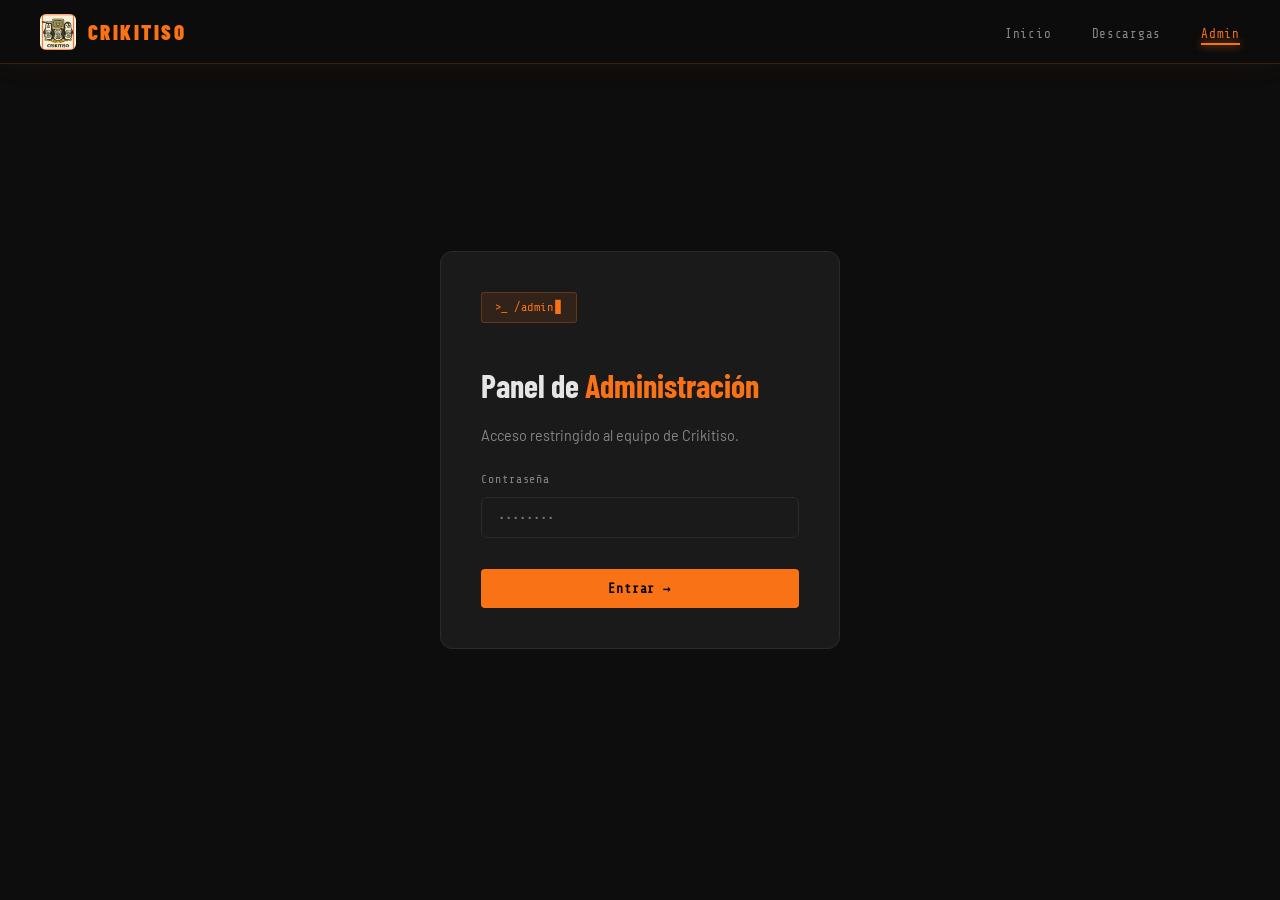
<file: admin.html>
<!DOCTYPE html>
<html lang="es">
<head>
  <meta charset="UTF-8" />
  <meta name="36a3ef208f987504b45d706794b6b62c85838461" content="36a3ef208f987504b45d706794b6b62c85838461" />
  <meta name="referrer" content="no-referrer-when-downgrade" />
  <meta name="viewport" content="width=device-width, initial-scale=1.0"/>
  <title>Admin — Crikitiso</title>
  <link rel="stylesheet" href="style.css" />
  <link rel="stylesheet" href="animations.css" />
  <link href="https://fonts.googleapis.com/css2?family=Share+Tech+Mono&family=Barlow:wght@400;600;800&family=Barlow+Condensed:wght@700;900&display=swap" rel="stylesheet"/>
  <meta name="robots" content="noindex, nofollow"/>
  <meta name="google-site-verification" content="1vK_hb5o0Uh3LMJRjOKTfBsk-J0wfyWopUN7p2XhImg"/>
</head>
<body>

  <nav class="navbar">
    <div class="nav-logo">
      <img src="logo.png" alt="Crikitiso Logo" class="logo-img"/>
      <span class="nav-brand">CRIKITISO</span>
    </div>
    <ul class="nav-links">
      <li><a href="index.html">Inicio</a></li>
      <li><a href="descargas.html">Descargas</a></li>
      <li><a href="admin.html" class="active" style="color:var(--orange)">Admin</a></li>
    </ul>
    <div class="hamburger" onclick="toggleMenu()">
      <span></span><span></span><span></span>
    </div>
  </nav>

  <!-- LOGIN -->
  <div class="admin-login" id="adminLogin">
    <div class="admin-login-box">
      <div class="terminal-tag">&gt;_ /admin</div>
      <h1 style="font-family:var(--condensed);font-size:2rem;margin:.8rem 0">Panel de <span class="accent">Administración</span></h1>
      <p style="color:var(--text-dim);font-size:.9rem;margin-bottom:1.5rem">Acceso restringido al equipo de Crikitiso.</p>
      <div class="form-group">
        <label class="form-label">Contraseña</label>
        <input type="password" class="form-input" id="adminPass" placeholder="••••••••" onkeydown="if(event.key==='Enter') loginAdmin()"/>
      </div>
      <button class="btn-primary" onclick="loginAdmin()" style="width:100%;margin-top:.5rem">Entrar →</button>
      <div id="loginError" style="display:none;color:var(--red);font-family:var(--mono);font-size:.78rem;margin-top:.8rem">✗ Contraseña incorrecta</div>
    </div>
  </div>

  <!-- PANEL -->
  <div class="admin-panel" id="adminPanel" style="display:none">
    <section class="page-hero">
      <div class="scanlines"></div>
      <div class="hero-bg-grid"></div>
      <div class="page-hero-content">
        <span class="terminal-tag">&gt;_ /admin</span>
        <h1>Panel de <span class="accent">Admin</span></h1>
        <p>Gestiona las opiniones de todas las ISOs.</p>
      </div>
    </section>

    <section class="admin-section">

      <!-- STATS -->
      <div class="admin-stats" id="adminStats">
        <div class="admin-stat-card">
          <div class="admin-stat-num" id="statTotal">—</div>
          <div class="admin-stat-label">Total opiniones</div>
        </div>
        <div class="admin-stat-card">
          <div class="admin-stat-num" id="statReportadas" style="color:var(--red)">—</div>
          <div class="admin-stat-label">Reportadas</div>
        </div>
        <div class="admin-stat-card">
          <div class="admin-stat-num" id="statVisibles" style="color:var(--green)">—</div>
          <div class="admin-stat-label">Visibles</div>
        </div>
      </div>

      <!-- FILTROS -->
      <div class="admin-filtros">
        <button class="filtro-btn active" onclick="setAdminFiltro('todas', this)">Todas</button>
        <button class="filtro-btn" onclick="setAdminFiltro('reportadas', this)" style="color:var(--red);border-color:var(--red)">⚑ Reportadas</button>
        <button class="filtro-btn" onclick="setAdminFiltro('gaming', this)">🎮 Gaming</button>
        <button class="filtro-btn" onclick="setAdminFiltro('edicion', this)">🎨 Edición</button>
        <button class="filtro-btn" onclick="setAdminFiltro('dev', this)">💻 Dev</button>
      </div>

      <div id="adminOpiniones" class="admin-opiniones">
        <div class="admin-loading">Cargando opiniones...</div>
      </div>

    </section>
  </div>

  <script src="main.js"></script>
  <script>
    const SUPABASE_URL = 'https://bmdfgomboisosbqylmfs.supabase.co';
    const SUPABASE_KEY = 'eyJhbGciOiJIUzI1NiIsInR5cCI6IkpXVCJ9.eyJpc3MiOiJzdXBhYmFzZSIsInJlZiI6ImJtZGZnb21ib2lzb3NicXlsbWZzIiwicm9sZSI6ImFub24iLCJpYXQiOjE3NzM5MzY2OTAsImV4cCI6MjA4OTUxMjY5MH0.yzYKz1OlwbY_mcv-z2X1XKcAmcDiHInmvmu7ns_aC0Y';
    const H = { 'apikey': SUPABASE_KEY, 'Authorization': `Bearer ${SUPABASE_KEY}`, 'Content-Type': 'application/json' };
    const COL = { puntuacion: 'punctuation', opinion: 'nombre opinion', utiles: 'nombre utiles', reportada: 'nombre reportada' };
    const PASS = 'Crikitiso@Proyecto1';

    let allData = [];
    let filtroActual = 'todas';

    function loginAdmin() {
      const pass = document.getElementById('adminPass').value;
      if (pass === PASS) {
        sessionStorage.setItem('crikitiso_admin', '1');
        document.getElementById('adminLogin').style.display = 'none';
        document.getElementById('adminPanel').style.display = 'block';
        cargarTodo();
      } else {
        document.getElementById('loginError').style.display = 'block';
      }
    }

    async function cargarTodo() {
      const res = await fetch(`${SUPABASE_URL}/rest/v1/valoraciones?order=created_at.desc`, { headers: H });
      allData = res.ok ? await res.json() : [];
      actualizarStats();
      renderAdminOpiniones();
    }

    function actualizarStats() {
      const reportadas = allData.filter(d => d[COL.reportada]).length;
      document.getElementById('statTotal').textContent = allData.length;
      document.getElementById('statReportadas').textContent = reportadas;
      document.getElementById('statVisibles').textContent = allData.length - reportadas;
    }

    function setAdminFiltro(filtro, btn) {
      filtroActual = filtro;
      document.querySelectorAll('.admin-filtros .filtro-btn').forEach(b => b.classList.remove('active'));
      btn.classList.add('active');
      renderAdminOpiniones();
    }

    function renderAdminOpiniones() {
      let datos = [...allData];
      if (filtroActual === 'reportadas') datos = datos.filter(d => d[COL.reportada]);
      else if (filtroActual !== 'todas') datos = datos.filter(d => d.iso === filtroActual);

      const container = document.getElementById('adminOpiniones');

      if (!datos.length) {
        container.innerHTML = '<div class="admin-loading">No hay opiniones con este filtro.</div>';
        return;
      }

      container.innerHTML = datos.map(d => {
        const stars = [1,2,3,4,5].map(i =>
          `<span style="color:${i <= (d[COL.puntuacion]||0) ? '#fbbf24' : '#333'}">★</span>`
        ).join('');
        const isReportada = d[COL.reportada];
        const isoEmoji = {gaming:'🎮', edicion:'🎨', dev:'💻'}[d.iso] || '🐧';

        return `
          <div class="admin-opinion-card ${isReportada ? 'reportada' : ''}">
            <div class="admin-opinion-header">
              <div style="display:flex;align-items:center;gap:.8rem;flex-wrap:wrap">
                <span style="font-size:1.2rem">${isoEmoji}</span>
                <span style="font-family:var(--mono);font-size:.72rem;color:var(--orange);text-transform:uppercase">${d.iso}</span>
                <div>${stars}</div>
                ${isReportada ? '<span class="admin-badge-report">⚑ REPORTADA</span>' : ''}
              </div>
              <span style="font-family:var(--mono);font-size:.68rem;color:var(--text-dim)">
                ${new Date(d.created_at).toLocaleString('es-ES')} · ID: ${d.id}
              </span>
            </div>
            ${d[COL.opinion] ? `<p class="admin-opinion-texto">${d[COL.opinion]}</p>` : '<p style="color:var(--text-dim);font-style:italic;font-size:.82rem">Sin texto de opinión</p>'}
            <div style="display:flex;gap:.6rem;flex-wrap:wrap;margin-top:.8rem">
              ${isReportada ? `
                <button class="admin-btn admin-btn-green" onclick="restaurarOpinion(${d.id})">✓ Restaurar</button>
                <button class="admin-btn admin-btn-red" onclick="borrarOpinion(${d.id})">🗑 Borrar definitivamente</button>
              ` : `
                <button class="admin-btn admin-btn-red" onclick="borrarOpinion(${d.id})">🗑 Borrar</button>
              `}
            </div>
          </div>`;
      }).join('');
    }

    async function borrarOpinion(id) {
      if (!confirm('¿Borrar esta opinión definitivamente? No se puede deshacer.')) return;
      const res = await fetch(`${SUPABASE_URL}/rest/v1/valoraciones?id=eq.${id}`, {
        method: 'DELETE', headers: H
      });
      if (res.ok) {
        allData = allData.filter(d => d.id !== id);
        actualizarStats();
        renderAdminOpiniones();
      }
    }

    async function restaurarOpinion(id) {
      const body = {}; body[COL.reportada] = false;
      const res = await fetch(`${SUPABASE_URL}/rest/v1/valoraciones?id=eq.${id}`, {
        method: 'PATCH', headers: { ...H, 'Prefer': 'return=minimal' },
        body: JSON.stringify(body)
      });
      if (res.ok) {
        const op = allData.find(d => d.id === id);
        if (op) op[COL.reportada] = false;
        actualizarStats();
        renderAdminOpiniones();
      }
    }

    // Comprobar si ya habia sesion
    if (sessionStorage.getItem('crikitiso_admin') === '1') {
      document.getElementById('adminLogin').style.display = 'none';
      document.getElementById('adminPanel').style.display = 'block';
      cargarTodo();
    }
  </script>
</body>
</html>
</file>
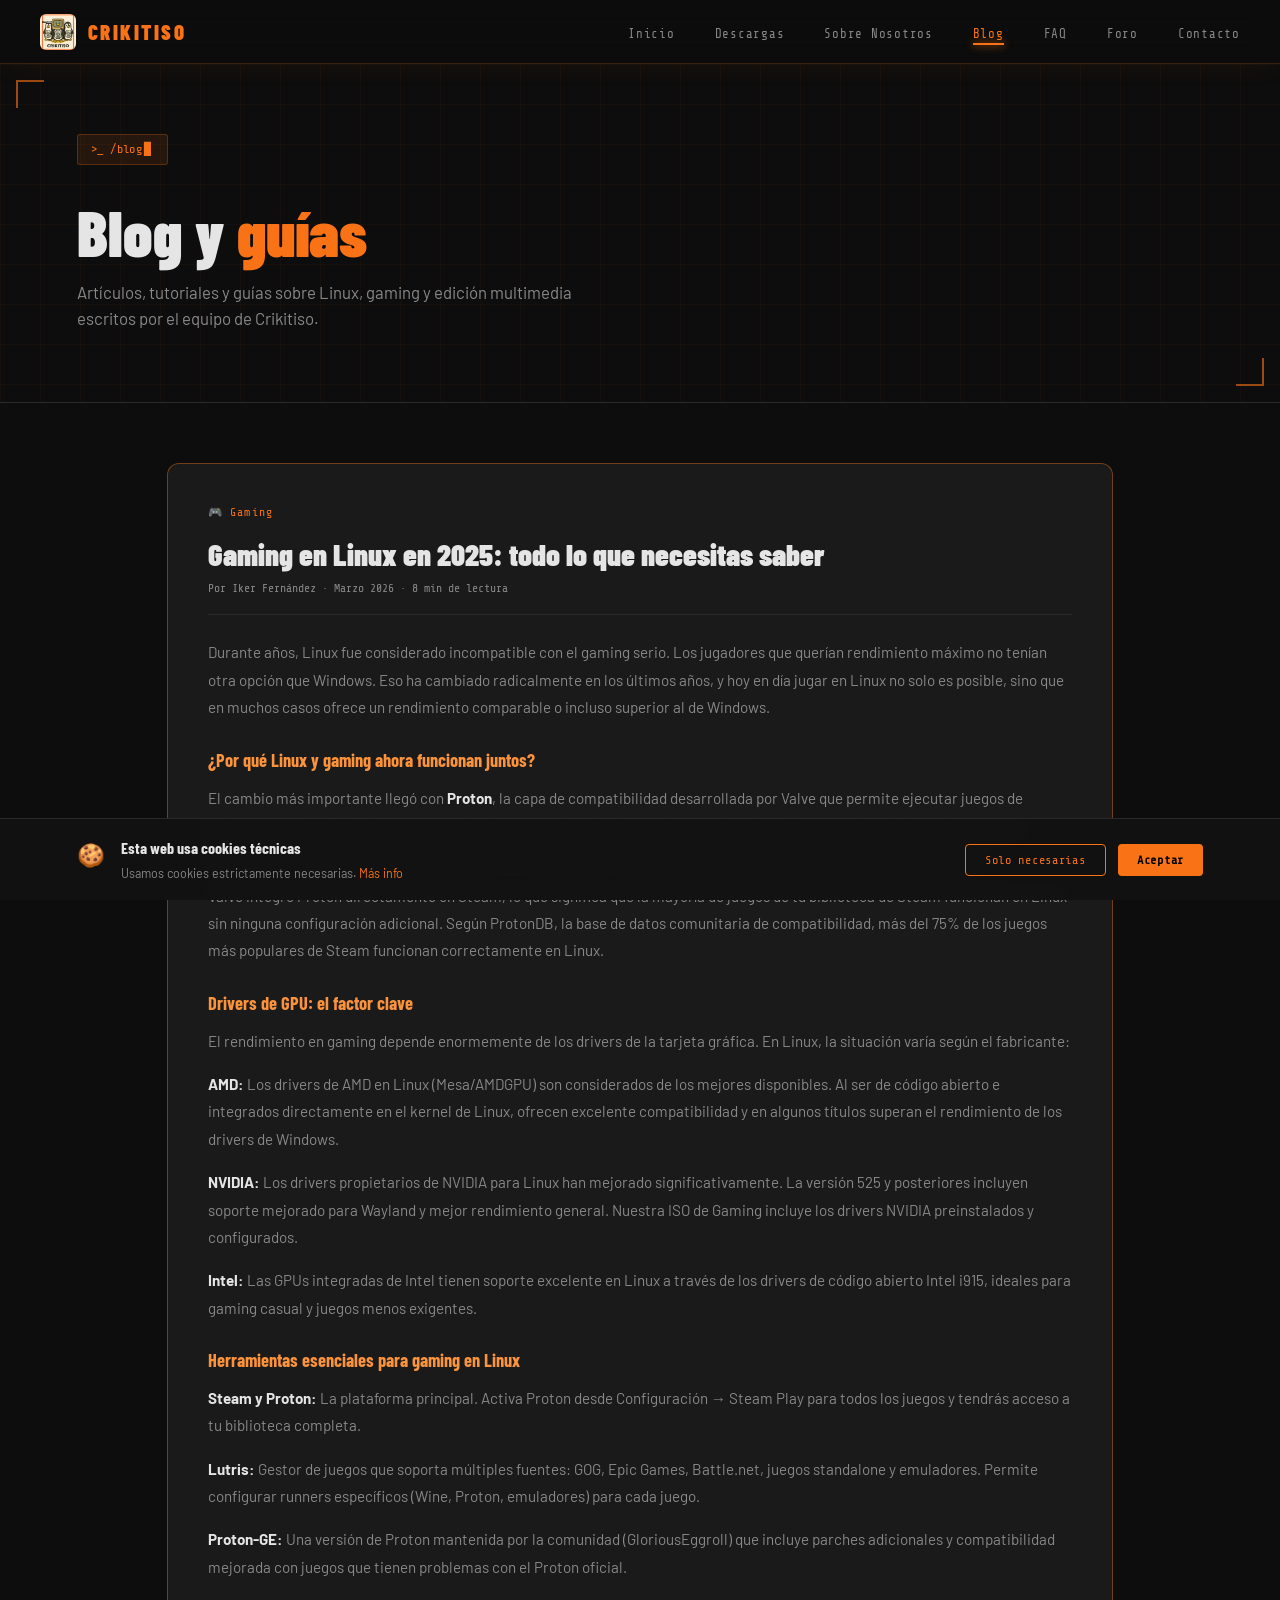
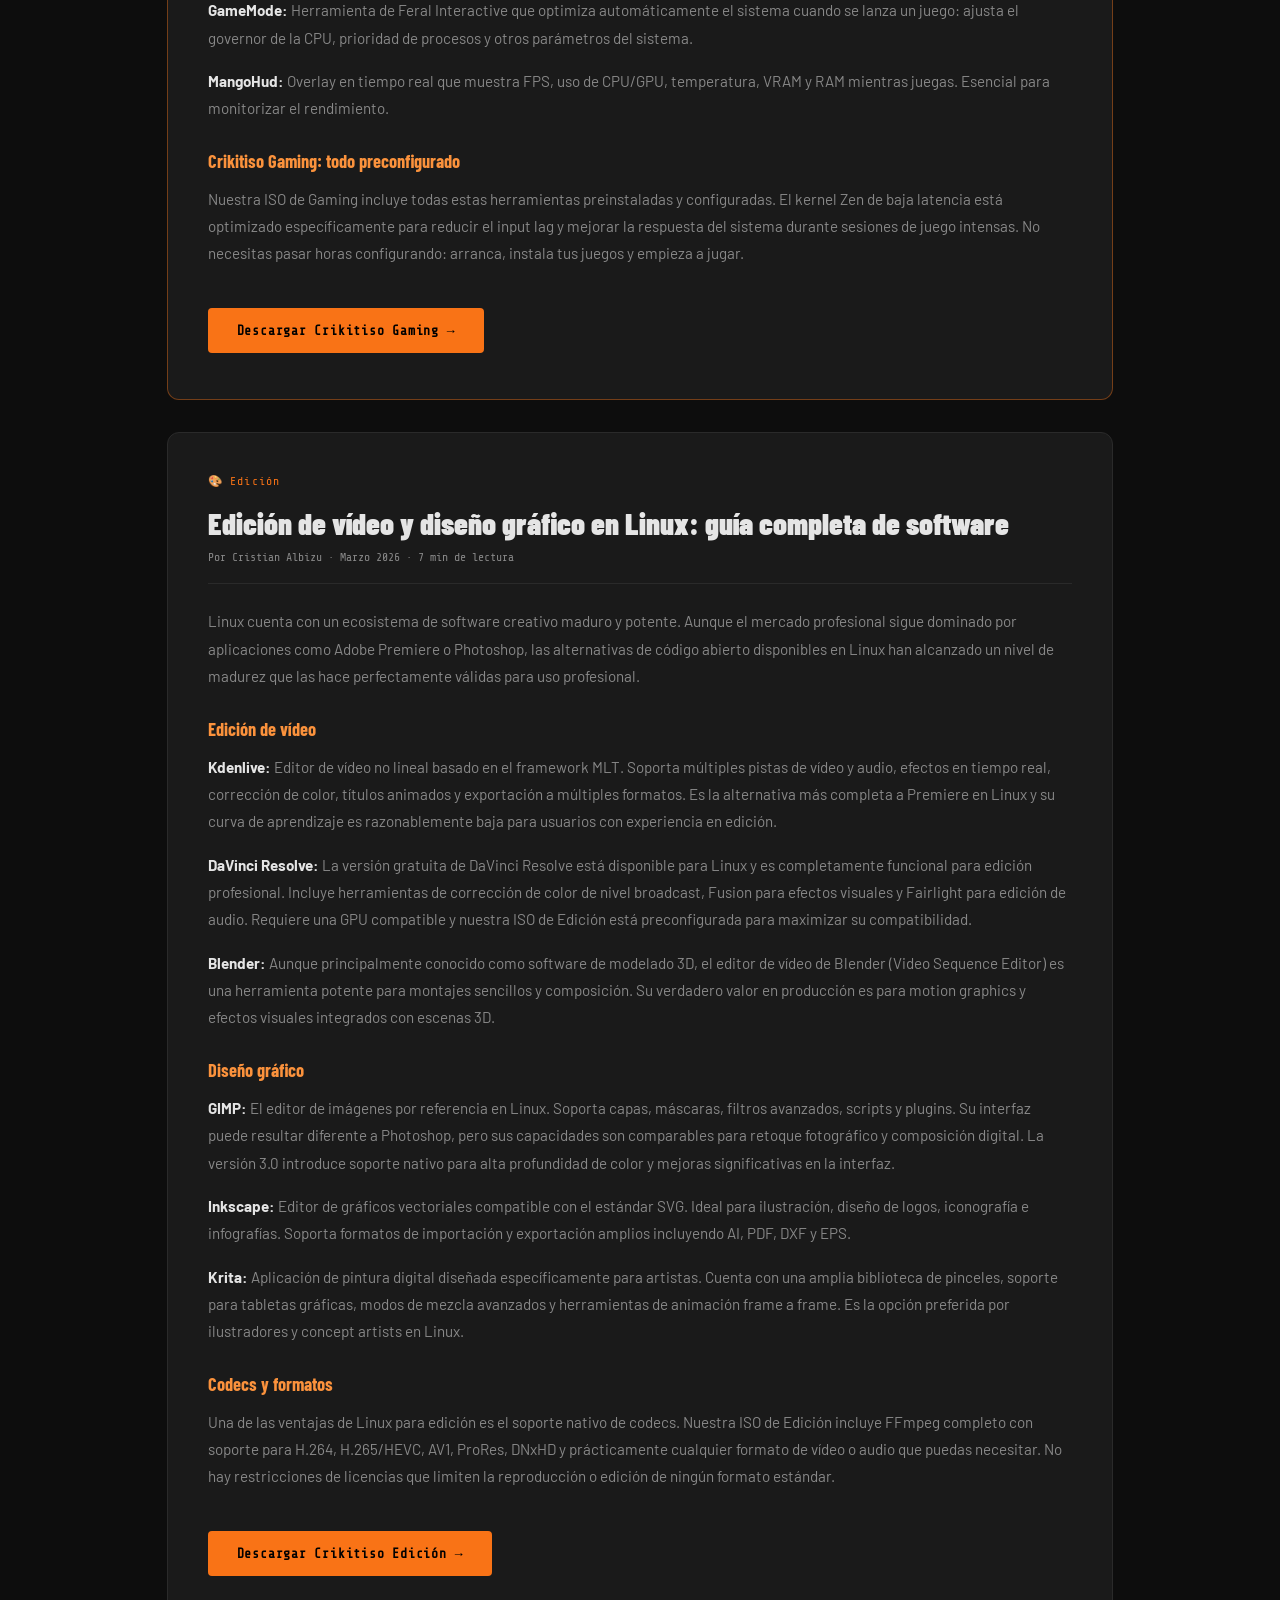
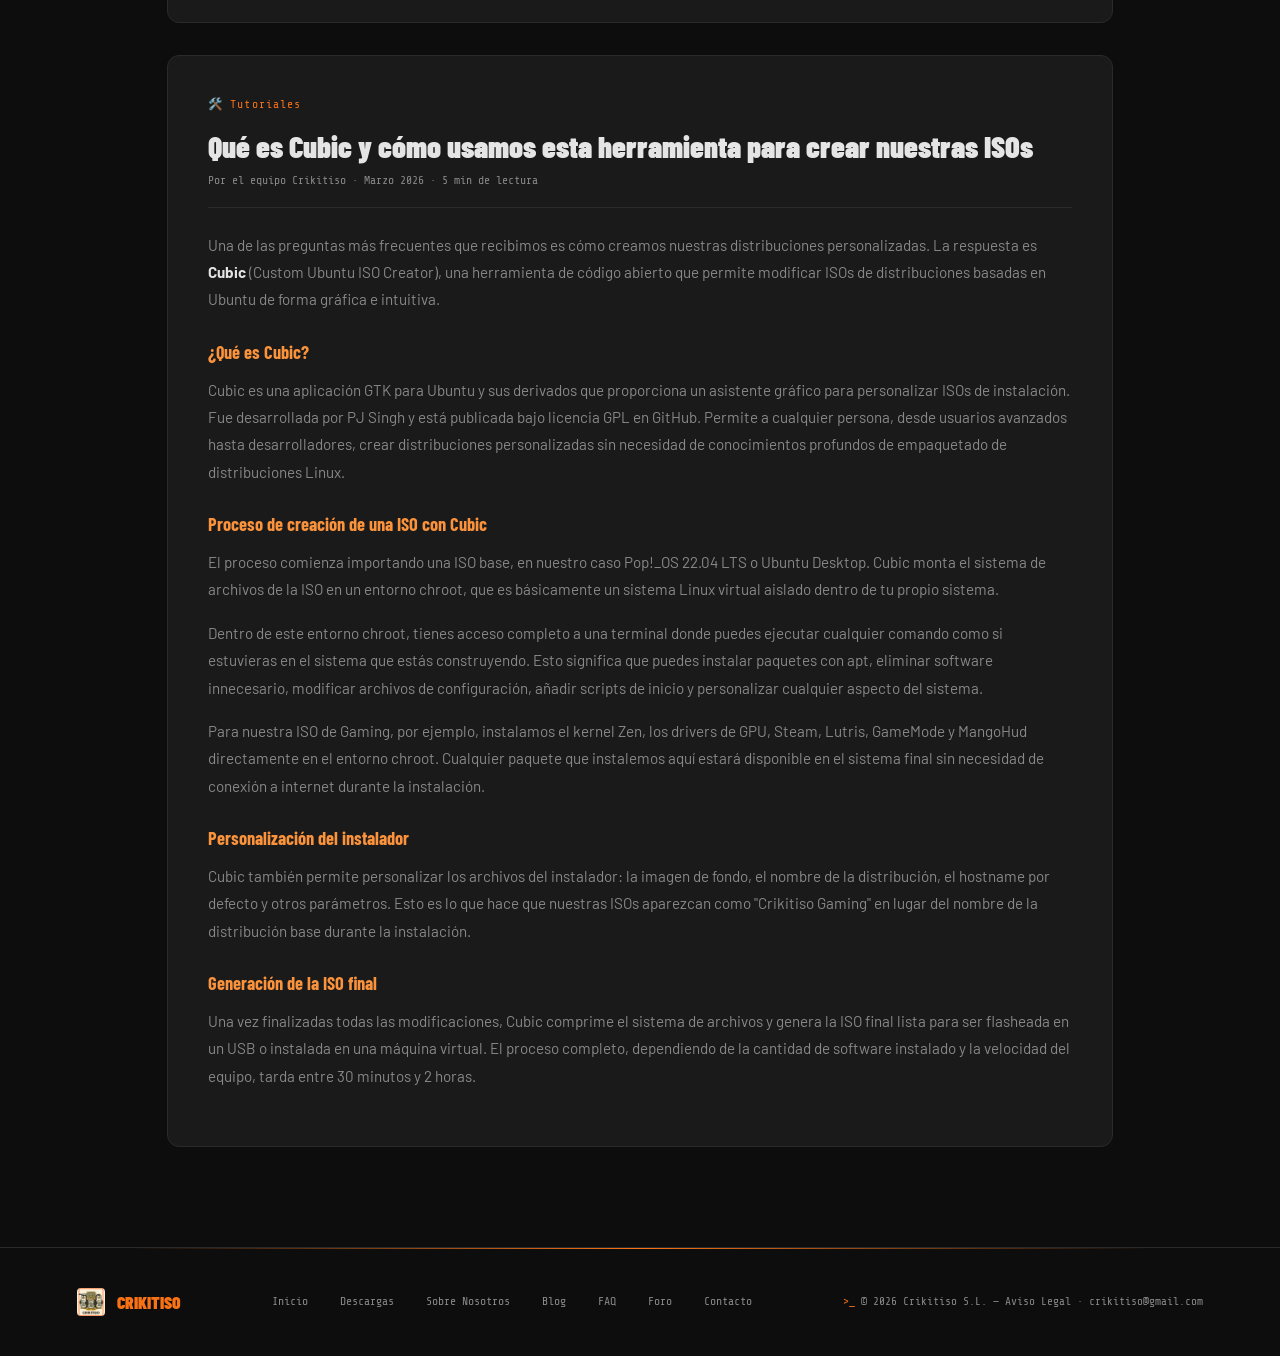
<file: blog.html>
<!DOCTYPE html>
<html lang="es">
<head>
  <meta charset="UTF-8" />
  <meta name="36a3ef208f987504b45d706794b6b62c85838461" content="36a3ef208f987504b45d706794b6b62c85838461" />
  <meta name="referrer" content="no-referrer-when-downgrade" />
  <meta name="viewport" content="width=device-width, initial-scale=1.0"/>
  <title>Blog — Crikitiso | Guías y artículos sobre Linux</title>
  <meta name="description" content="Guías, tutoriales y artículos sobre Linux, gaming en Linux y edición multimedia. Aprende a sacar el máximo partido a tu sistema operativo libre."/>
  <meta name="google-site-verification" content="1vK_hb5o0Uh3LMJRjOKTfBsk-J0wfyWopUN7p2XhImg"/>
  <meta property="og:title" content="Blog — Crikitiso"/>
  <meta property="og:description" content="Guías y artículos sobre Linux para gaming y edición multimedia."/>
  <meta property="og:image" content="https://crikitiso.github.io/logo.png"/>
  <meta property="og:url" content="https://crikitiso.github.io/blog.html"/>
  <meta property="og:type" content="website"/>
  <link rel="icon" type="image/png" href="logo.png"/>
  <link rel="stylesheet" href="style.css" />
  <link rel="stylesheet" href="animations.css" />
  <link href="https://fonts.googleapis.com/css2?family=Share+Tech+Mono&family=Barlow:wght@400;600;800&family=Barlow+Condensed:wght@700;900&display=swap" rel="stylesheet"/>
  <script async src="https://pagead2.googlesyndication.com/pagead/js/adsbygoogle.js?client=ca-pub-1942519662732657" crossorigin="anonymous"></script>
</head>
<body>

  <nav class="navbar">
    <div class="nav-logo">
      <img src="logo.png" alt="Crikitiso Logo" class="logo-img"/>
      <span class="nav-brand">CRIKITISO</span>
    </div>
    <ul class="nav-links">
      <li><a href="index.html">Inicio</a></li>
      <li><a href="descargas.html">Descargas</a></li>
      <li><a href="nosotros.html">Sobre Nosotros</a></li>
      <li><a href="blog.html" class="active">Blog</a></li>
      <li><a href="faq.html">FAQ</a></li>
      <li><a href="foro.html">Foro</a></li>
      <li><a href="contacto.html">Contacto</a></li>
    </ul>
    <div class="hamburger" onclick="toggleMenu()">
      <span></span><span></span><span></span>
    </div>
  </nav>

  <section class="page-hero">
    <div class="scanlines"></div>
    <div class="hero-bg-grid"></div>
    <div class="page-hero-content">
      <span class="terminal-tag">&gt;_ /blog</span>
      <h1>Blog y <span class="accent">guías</span></h1>
      <p>Artículos, tutoriales y guías sobre Linux, gaming y edición multimedia escritos por el equipo de Crikitiso.</p>
    </div>
  </section>

  <section class="blog-section">
    <div class="blog-grid">

      <!-- ARTICULO 1 -->
      <article class="blog-card featured-blog" id="gaming-linux">
        <div class="blog-tag-cat">🎮 Gaming</div>
        <h2 class="blog-title">Gaming en Linux en 2025: todo lo que necesitas saber</h2>
        <div class="blog-meta">Por Iker Fernández · Marzo 2026 · 8 min de lectura</div>
        <div class="blog-content">
          <p>Durante años, Linux fue considerado incompatible con el gaming serio. Los jugadores que querían rendimiento máximo no tenían otra opción que Windows. Eso ha cambiado radicalmente en los últimos años, y hoy en día jugar en Linux no solo es posible, sino que en muchos casos ofrece un rendimiento comparable o incluso superior al de Windows.</p>

          <h3>¿Por qué Linux y gaming ahora funcionan juntos?</h3>
          <p>El cambio más importante llegó con <strong>Proton</strong>, la capa de compatibilidad desarrollada por Valve que permite ejecutar juegos de Windows directamente en Linux. Proton está basado en Wine, pero con modificaciones específicas para gaming que incluyen soporte para DirectX 11 y 12, optimizaciones de rendimiento y compatibilidad con sistemas de protección antitrampas.</p>
          <p>Valve integró Proton directamente en Steam, lo que significa que la mayoría de juegos de tu biblioteca de Steam funcionan en Linux sin ninguna configuración adicional. Según ProtonDB, la base de datos comunitaria de compatibilidad, más del 75% de los juegos más populares de Steam funcionan correctamente en Linux.</p>

          <h3>Drivers de GPU: el factor clave</h3>
          <p>El rendimiento en gaming depende enormemente de los drivers de la tarjeta gráfica. En Linux, la situación varía según el fabricante:</p>
          <p><strong>AMD:</strong> Los drivers de AMD en Linux (Mesa/AMDGPU) son considerados de los mejores disponibles. Al ser de código abierto e integrados directamente en el kernel de Linux, ofrecen excelente compatibilidad y en algunos títulos superan el rendimiento de los drivers de Windows.</p>
          <p><strong>NVIDIA:</strong> Los drivers propietarios de NVIDIA para Linux han mejorado significativamente. La versión 525 y posteriores incluyen soporte mejorado para Wayland y mejor rendimiento general. Nuestra ISO de Gaming incluye los drivers NVIDIA preinstalados y configurados.</p>
          <p><strong>Intel:</strong> Las GPUs integradas de Intel tienen soporte excelente en Linux a través de los drivers de código abierto Intel i915, ideales para gaming casual y juegos menos exigentes.</p>

          <h3>Herramientas esenciales para gaming en Linux</h3>
          <p><strong>Steam y Proton:</strong> La plataforma principal. Activa Proton desde Configuración → Steam Play para todos los juegos y tendrás acceso a tu biblioteca completa.</p>
          <p><strong>Lutris:</strong> Gestor de juegos que soporta múltiples fuentes: GOG, Epic Games, Battle.net, juegos standalone y emuladores. Permite configurar runners específicos (Wine, Proton, emuladores) para cada juego.</p>
          <p><strong>Proton-GE:</strong> Una versión de Proton mantenida por la comunidad (GloriousEggroll) que incluye parches adicionales y compatibilidad mejorada con juegos que tienen problemas con el Proton oficial.</p>
          <p><strong>GameMode:</strong> Herramienta de Feral Interactive que optimiza automáticamente el sistema cuando se lanza un juego: ajusta el governor de la CPU, prioridad de procesos y otros parámetros del sistema.</p>
          <p><strong>MangoHud:</strong> Overlay en tiempo real que muestra FPS, uso de CPU/GPU, temperatura, VRAM y RAM mientras juegas. Esencial para monitorizar el rendimiento.</p>

          <h3>Crikitiso Gaming: todo preconfigurado</h3>
          <p>Nuestra ISO de Gaming incluye todas estas herramientas preinstaladas y configuradas. El kernel Zen de baja latencia está optimizado específicamente para reducir el input lag y mejorar la respuesta del sistema durante sesiones de juego intensas. No necesitas pasar horas configurando: arranca, instala tus juegos y empieza a jugar.</p>
        </div>
        <a href="descargas.html#gaming" class="btn-primary" style="display:inline-block;margin-top:1.5rem">Descargar Crikitiso Gaming →</a>
      </article>

      <!-- ARTICULO 2 -->
      <article class="blog-card" id="edicion-linux">
        <div class="blog-tag-cat">🎨 Edición</div>
        <h2 class="blog-title">Edición de vídeo y diseño gráfico en Linux: guía completa de software</h2>
        <div class="blog-meta">Por Cristian Albizu · Marzo 2026 · 7 min de lectura</div>
        <div class="blog-content">
          <p>Linux cuenta con un ecosistema de software creativo maduro y potente. Aunque el mercado profesional sigue dominado por aplicaciones como Adobe Premiere o Photoshop, las alternativas de código abierto disponibles en Linux han alcanzado un nivel de madurez que las hace perfectamente válidas para uso profesional.</p>

          <h3>Edición de vídeo</h3>
          <p><strong>Kdenlive:</strong> Editor de vídeo no lineal basado en el framework MLT. Soporta múltiples pistas de vídeo y audio, efectos en tiempo real, corrección de color, títulos animados y exportación a múltiples formatos. Es la alternativa más completa a Premiere en Linux y su curva de aprendizaje es razonablemente baja para usuarios con experiencia en edición.</p>
          <p><strong>DaVinci Resolve:</strong> La versión gratuita de DaVinci Resolve está disponible para Linux y es completamente funcional para edición profesional. Incluye herramientas de corrección de color de nivel broadcast, Fusion para efectos visuales y Fairlight para edición de audio. Requiere una GPU compatible y nuestra ISO de Edición está preconfigurada para maximizar su compatibilidad.</p>
          <p><strong>Blender:</strong> Aunque principalmente conocido como software de modelado 3D, el editor de vídeo de Blender (Video Sequence Editor) es una herramienta potente para montajes sencillos y composición. Su verdadero valor en producción es para motion graphics y efectos visuales integrados con escenas 3D.</p>

          <h3>Diseño gráfico</h3>
          <p><strong>GIMP:</strong> El editor de imágenes por referencia en Linux. Soporta capas, máscaras, filtros avanzados, scripts y plugins. Su interfaz puede resultar diferente a Photoshop, pero sus capacidades son comparables para retoque fotográfico y composición digital. La versión 3.0 introduce soporte nativo para alta profundidad de color y mejoras significativas en la interfaz.</p>
          <p><strong>Inkscape:</strong> Editor de gráficos vectoriales compatible con el estándar SVG. Ideal para ilustración, diseño de logos, iconografía e infografías. Soporta formatos de importación y exportación amplios incluyendo AI, PDF, DXF y EPS.</p>
          <p><strong>Krita:</strong> Aplicación de pintura digital diseñada específicamente para artistas. Cuenta con una amplia biblioteca de pinceles, soporte para tabletas gráficas, modos de mezcla avanzados y herramientas de animación frame a frame. Es la opción preferida por ilustradores y concept artists en Linux.</p>

          <h3>Codecs y formatos</h3>
          <p>Una de las ventajas de Linux para edición es el soporte nativo de codecs. Nuestra ISO de Edición incluye FFmpeg completo con soporte para H.264, H.265/HEVC, AV1, ProRes, DNxHD y prácticamente cualquier formato de vídeo o audio que puedas necesitar. No hay restricciones de licencias que limiten la reproducción o edición de ningún formato estándar.</p>
        </div>
        <a href="descargas.html#edicion" class="btn-primary" style="display:inline-block;margin-top:1.5rem">Descargar Crikitiso Edición →</a>
      </article>

      <!-- ARTICULO 4 -->
      <article class="blog-card" id="cubic-guide">
        <div class="blog-tag-cat">🛠️ Tutoriales</div>
        <h2 class="blog-title">Qué es Cubic y cómo usamos esta herramienta para crear nuestras ISOs</h2>
        <div class="blog-meta">Por el equipo Crikitiso · Marzo 2026 · 5 min de lectura</div>
        <div class="blog-content">
          <p>Una de las preguntas más frecuentes que recibimos es cómo creamos nuestras distribuciones personalizadas. La respuesta es <strong>Cubic</strong> (Custom Ubuntu ISO Creator), una herramienta de código abierto que permite modificar ISOs de distribuciones basadas en Ubuntu de forma gráfica e intuitiva.</p>

          <h3>¿Qué es Cubic?</h3>
          <p>Cubic es una aplicación GTK para Ubuntu y sus derivados que proporciona un asistente gráfico para personalizar ISOs de instalación. Fue desarrollada por PJ Singh y está publicada bajo licencia GPL en GitHub. Permite a cualquier persona, desde usuarios avanzados hasta desarrolladores, crear distribuciones personalizadas sin necesidad de conocimientos profundos de empaquetado de distribuciones Linux.</p>

          <h3>Proceso de creación de una ISO con Cubic</h3>
          <p>El proceso comienza importando una ISO base, en nuestro caso Pop!_OS 22.04 LTS o Ubuntu Desktop. Cubic monta el sistema de archivos de la ISO en un entorno chroot, que es básicamente un sistema Linux virtual aislado dentro de tu propio sistema.</p>
          <p>Dentro de este entorno chroot, tienes acceso completo a una terminal donde puedes ejecutar cualquier comando como si estuvieras en el sistema que estás construyendo. Esto significa que puedes instalar paquetes con apt, eliminar software innecesario, modificar archivos de configuración, añadir scripts de inicio y personalizar cualquier aspecto del sistema.</p>
          <p>Para nuestra ISO de Gaming, por ejemplo, instalamos el kernel Zen, los drivers de GPU, Steam, Lutris, GameMode y MangoHud directamente en el entorno chroot. Cualquier paquete que instalemos aquí estará disponible en el sistema final sin necesidad de conexión a internet durante la instalación.</p>

          <h3>Personalización del instalador</h3>
          <p>Cubic también permite personalizar los archivos del instalador: la imagen de fondo, el nombre de la distribución, el hostname por defecto y otros parámetros. Esto es lo que hace que nuestras ISOs aparezcan como "Crikitiso Gaming" en lugar del nombre de la distribución base durante la instalación.</p>

          <h3>Generación de la ISO final</h3>
          <p>Una vez finalizadas todas las modificaciones, Cubic comprime el sistema de archivos y genera la ISO final lista para ser flasheada en un USB o instalada en una máquina virtual. El proceso completo, dependiendo de la cantidad de software instalado y la velocidad del equipo, tarda entre 30 minutos y 2 horas.</p>
        </div>
      </article>

    </div>
  </section>

  <footer class="footer">
    <div class="footer-inner">
      <div class="footer-brand">
        <img src="logo.png" alt="Crikitiso" class="footer-logo"/>
        <span>CRIKITISO</span>
      </div>
      <div class="footer-links">
        <a href="index.html">Inicio</a>
        <a href="descargas.html">Descargas</a>
        <a href="nosotros.html">Sobre Nosotros</a>
        <a href="blog.html">Blog</a>
        <a href="faq.html">FAQ</a>
        <a href="foro.html">Foro</a>
        <a href="contacto.html">Contacto</a>
      </div>
      <div class="footer-copy">
        <span class="t-prompt">&gt;_</span> © 2026 Crikitiso S.L. — <a href="aviso-legal.html" class="footer-legal">Aviso Legal</a> · crikitiso@gmail.com
      </div>
    </div>
  </footer>

  <script src="main.js"></script>
  <script src="cookies.js"></script>
  <!-- COOKIE BANNER -->
  <div class="cookie-banner" id="cookieBanner">
    <div class="cookie-inner">
      <div class="cookie-text">
        <span class="cookie-icon">🍪</span>
        <div>
          <strong>Esta web usa cookies técnicas</strong>
          <p>Usamos cookies estrictamente necesarias. <a href="aviso-legal.html" class="cookie-link">Más info</a></p>
        </div>
      </div>
      <div class="cookie-actions">
        <button class="btn-ghost cookie-btn" onclick="rejectCookies()">Solo necesarias</button>
        <button class="btn-primary cookie-btn" onclick="acceptCookies()">Aceptar</button>
      </div>
    </div>
  </div>
  <!-- Infolinks Ads -->
  <script type="text/javascript">var infolinks_pid = 3445551; var infolinks_wsid = 0;</script>
  <script type="text/javascript" src="https://resources.infolinks.com/js/infolinks_main.js"></script>
</body>
</html>
</file>
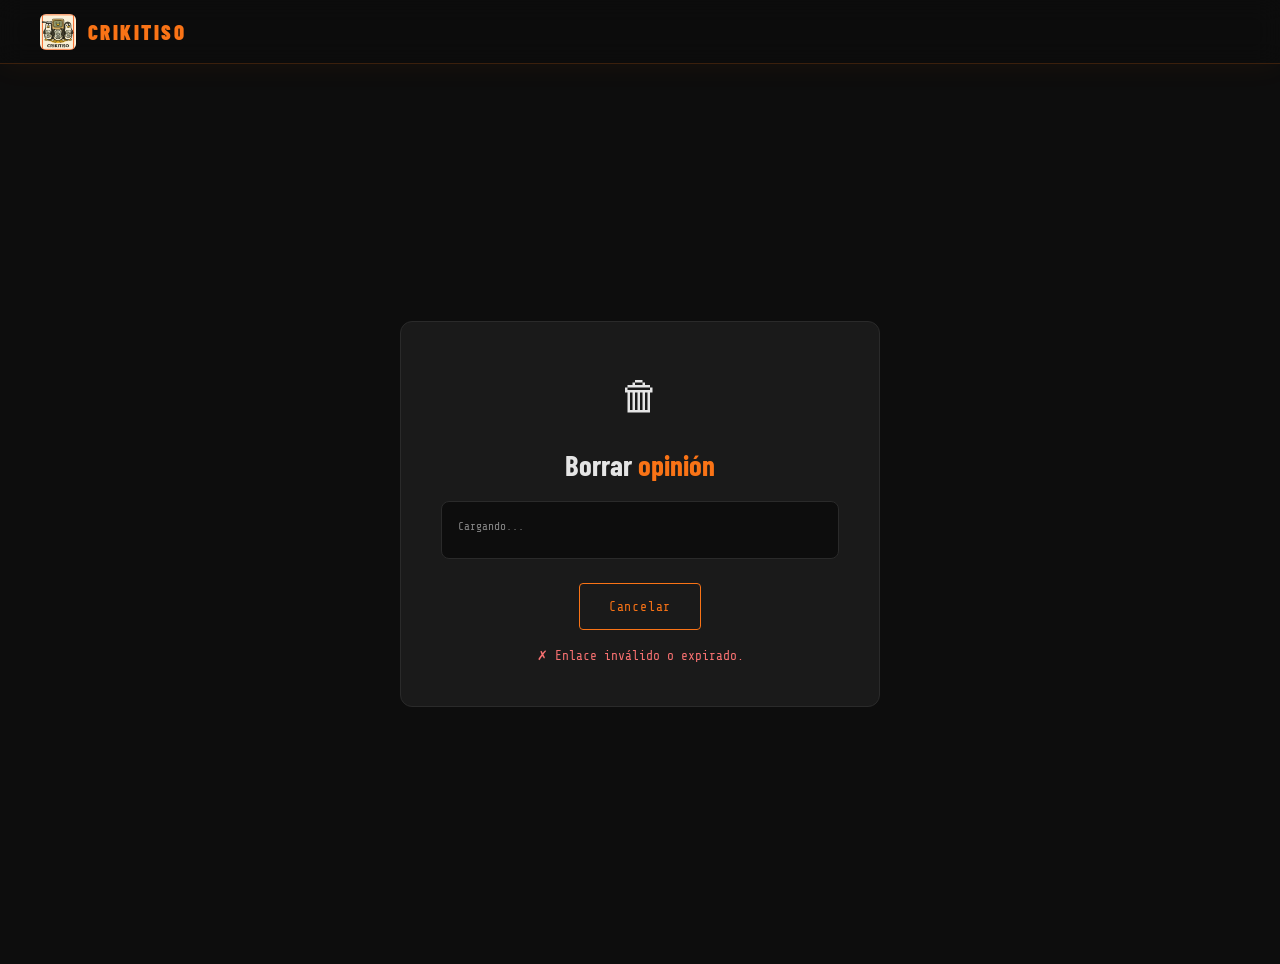
<file: borrar.html>
<!DOCTYPE html>
<html lang="es">
<head>
  <meta charset="UTF-8" />
  <meta name="36a3ef208f987504b45d706794b6b62c85838461" content="36a3ef208f987504b45d706794b6b62c85838461" />
  <meta name="referrer" content="no-referrer-when-downgrade" />
  <meta name="viewport" content="width=device-width, initial-scale=1.0"/>
  <title>Borrar opinión — Crikitiso Admin</title>
  <link rel="stylesheet" href="style.css" />
  <link rel="stylesheet" href="animations.css" />
  <link href="https://fonts.googleapis.com/css2?family=Share+Tech+Mono&family=Barlow:wght@400;600;800&family=Barlow+Condensed:wght@700;900&display=swap" rel="stylesheet"/>
  <meta name="robots" content="noindex, nofollow"/>
  <meta name="google-site-verification" content="1vK_hb5o0Uh3LMJRjOKTfBsk-J0wfyWopUN7p2XhImg"/>
</head>
<body>

  <nav class="navbar">
    <div class="nav-logo">
      <img src="logo.png" alt="Crikitiso Logo" class="logo-img"/>
      <span class="nav-brand">CRIKITISO</span>
    </div>
  </nav>

  <div style="min-height:100vh;display:flex;align-items:center;justify-content:center;padding:2rem;margin-top:64px">
    <div style="background:var(--bg3);border:1px solid var(--border);border-radius:12px;padding:2.5rem;max-width:480px;width:100%;text-align:center">
      <div id="estado">
        <div style="font-size:2.5rem;margin-bottom:1rem">🗑</div>
        <h2 style="font-family:var(--condensed);font-size:1.8rem;margin-bottom:.8rem">Borrar <span class="accent">opinión</span></h2>
        <div id="infoOpinion" style="background:var(--bg);border:1px solid var(--border);border-radius:8px;padding:1rem;margin-bottom:1.5rem;text-align:left">
          <div style="font-family:var(--mono);font-size:.7rem;color:var(--text-dim);margin-bottom:.4rem">Cargando...</div>
        </div>
        <div style="display:flex;gap:.8rem;justify-content:center;flex-wrap:wrap">
          <button id="btnBorrar" class="btn-primary" onclick="borrar()" style="background:var(--red);border:none">
            🗑 Sí, borrar definitivamente
          </button>
          <a href="admin.html" class="btn-ghost">Cancelar</a>
        </div>
        <div id="tokenError" style="display:none;color:var(--red);font-family:var(--mono);font-size:.8rem;margin-top:1rem">
          ✗ Enlace inválido o expirado.
        </div>
      </div>
      <div id="estadoOk" style="display:none">
        <div style="font-size:2.5rem;margin-bottom:1rem">✅</div>
        <h2 style="font-family:var(--condensed);font-size:1.8rem;color:var(--green)">Opinión borrada</h2>
        <p style="color:var(--text-dim);margin-top:.8rem">La opinión ha sido eliminada de la base de datos.</p>
        <a href="admin.html" class="btn-primary" style="display:inline-block;margin-top:1.5rem">Ir al panel →</a>
      </div>
      <div id="estadoError" style="display:none">
        <div style="font-size:2.5rem;margin-bottom:1rem">❌</div>
        <h2 style="font-family:var(--condensed);font-size:1.8rem;color:var(--red)">Error al borrar</h2>
        <p style="color:var(--text-dim);margin-top:.8rem">Inténtalo desde el panel de admin.</p>
        <a href="admin.html" class="btn-primary" style="display:inline-block;margin-top:1.5rem">Ir al panel →</a>
      </div>
    </div>
  </div>

  <script>
    const SUPABASE_URL = 'https://bmdfgomboisosbqylmfs.supabase.co';
    const SUPABASE_KEY = 'eyJhbGciOiJIUzI1NiIsInR5cCI6IkpXVCJ9.eyJpc3MiOiJzdXBhYmFzZSIsInJlZiI6ImJtZGZnb21ib2lzb3NicXlsbWZzIiwicm9sZSI6ImFub24iLCJpYXQiOjE3NzM5MzY2OTAsImV4cCI6MjA4OTUxMjY5MH0.yzYKz1OlwbY_mcv-z2X1XKcAmcDiHInmvmu7ns_aC0Y';
    const H = { 'apikey': SUPABASE_KEY, 'Authorization': `Bearer ${SUPABASE_KEY}`, 'Content-Type': 'application/json' };
    const SECRET = 'Crikitiso@Proyecto1';
    const COL = { puntuacion: 'punctuation', opinion: 'nombre opinion', reportada: 'nombre reportada' };

    // Obtener params de la URL
    const params = new URLSearchParams(window.location.search);
    const id    = params.get('id');
    const token = params.get('token');

    // Verificar token: sha simple = btoa(id + SECRET)
    function generarToken(id) {
      return btoa(id + SECRET).replace(/=/g, '');
    }

    async function cargarOpinion() {
      if (!id || !token || token !== generarToken(id)) {
        document.getElementById('tokenError').style.display = 'block';
        document.getElementById('btnBorrar').style.display = 'none';
        return;
      }

      const res = await fetch(`${SUPABASE_URL}/rest/v1/valoraciones?id=eq.${id}`, { headers: H });
      const data = res.ok ? await res.json() : [];
      const op = data[0];

      if (!op) {
        document.getElementById('infoOpinion').innerHTML = '<div style="font-family:var(--mono);font-size:.78rem;color:var(--red)">Opinión no encontrada. Puede que ya haya sido borrada.</div>';
        document.getElementById('btnBorrar').style.display = 'none';
        return;
      }

      const stars = [1,2,3,4,5].map(i =>
        `<span style="color:${i <= (op[COL.puntuacion]||0) ? '#fbbf24' : '#333'}">★</span>`
      ).join('');

      document.getElementById('infoOpinion').innerHTML = `
        <div style="font-family:var(--mono);font-size:.7rem;color:var(--orange);margin-bottom:.5rem">ISO: ${op.iso?.toUpperCase()}</div>
        <div style="margin-bottom:.5rem">${stars}</div>
        <div style="font-size:.88rem;color:var(--text)">${op[COL.opinion] || '<em style="color:var(--text-dim)">Sin texto de opinión</em>'}</div>
        <div style="font-family:var(--mono);font-size:.65rem;color:var(--text-dim);margin-top:.6rem">ID: ${op.id} · ${new Date(op.created_at).toLocaleString('es-ES')}</div>
      `;
    }

    async function borrar() {
      if (!id || token !== generarToken(id)) return;
      document.getElementById('btnBorrar').disabled = true;
      document.getElementById('btnBorrar').textContent = 'Borrando...';

      const res = await fetch(`${SUPABASE_URL}/rest/v1/valoraciones?id=eq.${id}`, {
        method: 'DELETE', headers: H
      });

      document.getElementById('estado').style.display = 'none';
      if (res.ok) {
        document.getElementById('estadoOk').style.display = 'block';
      } else {
        document.getElementById('estadoError').style.display = 'block';
      }
    }

    cargarOpinion();
  </script>
</body>
</html>
</file>
<file: style.css>
/* =============================================
   CRIKITISO — stylesheet
   Dark terminal + warm orange accents
   ============================================= */

:root {
  --bg:        #0d0d0d;
  --bg2:       #121212;
  --bg3:       #1a1a1a;
  --border:    #2a2a2a;
  --orange:    #f97316;
  --orange2:   #fb923c;
  --yellow:    #fbbf24;
  --cream:     #fdf6e3;
  --green:     #4ade80;
  --red:       #f87171;
  --text:      #e5e5e5;
  --text-dim:  #888;
  --mono:      'Share Tech Mono', monospace;
  --sans:      'Barlow', sans-serif;
  --condensed: 'Barlow Condensed', sans-serif;
}

*, *::before, *::after { box-sizing: border-box; margin: 0; padding: 0; }

html { scroll-behavior: smooth; }

body {
  background: var(--bg);
  color: var(--text);
  font-family: var(--sans);
  line-height: 1.6;
  overflow-x: hidden;
}

/* ---- SCROLLBAR ---- */
::-webkit-scrollbar { width: 6px; }
::-webkit-scrollbar-track { background: var(--bg); }
::-webkit-scrollbar-thumb { background: var(--orange); border-radius: 3px; }

/* ---- SELECTION ---- */
::selection { background: var(--orange); color: #000; }

/* =============================================
   NAVBAR
   ============================================= */
.navbar {
  position: fixed; top: 0; left: 0; right: 0; z-index: 100;
  display: flex; align-items: center; justify-content: space-between;
  padding: 0 2.5rem;
  height: 64px;
  background: rgba(13,13,13,0.92);
  backdrop-filter: blur(12px);
  border-bottom: 1px solid var(--border);
}

.nav-logo {
  display: flex; align-items: center; gap: .75rem;
  text-decoration: none;
}
.logo-img { width: 36px; height: 36px; object-fit: contain; border-radius: 6px; }
.nav-brand {
  font-family: var(--condensed);
  font-weight: 900; font-size: 1.3rem;
  letter-spacing: .12em;
  color: var(--orange);
}

.nav-links {
  display: flex; gap: 2.5rem;
  list-style: none;
}
.nav-links a {
  font-family: var(--mono);
  font-size: .78rem;
  text-decoration: none;
  color: var(--text-dim);
  letter-spacing: .06em;
  transition: color .2s;
  position: relative;
}
.nav-links a::after {
  content: '';
  position: absolute; bottom: -4px; left: 0; right: 0;
  height: 1px; background: var(--orange);
  transform: scaleX(0); transition: transform .2s;
}
.nav-links a:hover, .nav-links a.active {
  color: var(--orange);
}
.nav-links a:hover::after, .nav-links a.active::after {
  transform: scaleX(1);
}

.hamburger {
  display: none; flex-direction: column; gap: 5px;
  cursor: pointer; padding: 4px;
}
.hamburger span {
  display: block; width: 22px; height: 2px;
  background: var(--orange); transition: .3s;
}

/* =============================================
   BACKGROUNDS & EFFECTS
   ============================================= */
.hero-bg-grid {
  position: absolute; inset: 0; z-index: 0;
  background-image:
    linear-gradient(rgba(249,115,22,.04) 1px, transparent 1px),
    linear-gradient(90deg, rgba(249,115,22,.04) 1px, transparent 1px);
  background-size: 40px 40px;
  pointer-events: none;
}

.scanlines {
  position: absolute; inset: 0; z-index: 1; pointer-events: none;
  background: repeating-linear-gradient(
    0deg,
    transparent,
    transparent 2px,
    rgba(0,0,0,.18) 2px,
    rgba(0,0,0,.18) 4px
  );
  opacity: .4;
}

.accent { color: var(--orange); }

/* =============================================
   TERMINAL COMPONENT
   ============================================= */
.terminal-window {
  background: #0a0a0a;
  border: 1px solid var(--border);
  border-radius: 10px;
  overflow: hidden;
  box-shadow: 0 0 40px rgba(249,115,22,.12), 0 24px 60px rgba(0,0,0,.6);
}
.terminal-header {
  display: flex; align-items: center; gap: .5rem;
  padding: .6rem 1rem;
  background: #1a1a1a;
  border-bottom: 1px solid var(--border);
}
.dot {
  width: 11px; height: 11px; border-radius: 50%;
}
.dot.red    { background: #ff5f57; }
.dot.yellow { background: #ffbd2e; }
.dot.green  { background: #28c840; }
.terminal-title {
  font-family: var(--mono); font-size: .72rem;
  color: var(--text-dim); margin-left: .5rem;
}
.terminal-body {
  padding: 1.2rem 1.4rem;
  font-family: var(--mono); font-size: .82rem;
  line-height: 1.9;
}
.t-line { display: flex; gap: .5rem; }
.t-prompt { color: var(--orange); }
.t-cmd    { color: var(--cream); }
.t-out    { color: var(--text-dim); padding-left: 1.1rem; }
.t-orange { color: var(--orange2); }
.t-green  { color: var(--green); }
.t-cursor {
  display: inline-block;
  animation: blink 1s step-end infinite;
}
@keyframes blink { 50% { opacity: 0; } }

/* =============================================
   HERO
   ============================================= */
.hero {
  position: relative;
  display: grid;
  grid-template-columns: 1fr 1fr;
  align-items: center;
  gap: 4rem;
  padding: 70px 6vw 80px;
  overflow: hidden;
}

.terminal-tag {
  display: inline-block;
  font-family: var(--mono);
  font-size: .75rem;
  color: var(--orange);
  background: rgba(249,115,22,.1);
  border: 1px solid rgba(249,115,22,.25);
  padding: .3rem .8rem;
  border-radius: 3px;
  margin-bottom: 1.5rem;
  letter-spacing: .04em;
}

.hero-title {
  font-family: var(--condensed);
  font-weight: 900;
  font-size: clamp(3rem, 6vw, 5.5rem);
  line-height: .95;
  letter-spacing: -.01em;
  margin-bottom: 1.5rem;
}

.hero-sub {
  font-size: 1.05rem;
  color: var(--text-dim);
  max-width: 500px;
  margin-bottom: 2.5rem;
  line-height: 1.7;
}

.hero-buttons { display: flex; gap: 1rem; flex-wrap: wrap; }

.hero-content { position: relative; z-index: 2; }
.hero-visual  { position: relative; z-index: 2; }

/* =============================================
   BUTTONS
   ============================================= */
.btn-primary {
  display: inline-block;
  background: var(--orange);
  color: #000;
  font-family: var(--mono);
  font-size: .82rem;
  font-weight: 700;
  letter-spacing: .06em;
  padding: .75rem 1.8rem;
  border-radius: 4px;
  text-decoration: none;
  border: none; cursor: pointer;
  transition: background .2s, transform .15s, box-shadow .2s;
  box-shadow: 0 0 0 rgba(249,115,22,0);
}
.btn-primary:hover {
  background: var(--orange2);
  transform: translateY(-2px);
  box-shadow: 0 6px 24px rgba(249,115,22,.35);
}

.btn-ghost {
  display: inline-block;
  background: transparent;
  color: var(--orange);
  font-family: var(--mono);
  font-size: .82rem;
  letter-spacing: .06em;
  padding: .73rem 1.8rem;
  border-radius: 4px;
  border: 1px solid var(--orange);
  text-decoration: none;
  transition: background .2s, color .2s;
}
.btn-ghost:hover {
  background: rgba(249,115,22,.1);
}

/* =============================================
   SECTION COMMONS
   ============================================= */
.section-header {
  text-align: center;
  margin-bottom: 3.5rem;
}
.section-tag {
  display: block;
  font-family: var(--mono);
  font-size: .72rem;
  color: var(--orange);
  letter-spacing: .1em;
  margin-bottom: .8rem;
}
.section-header h2 {
  font-family: var(--condensed);
  font-weight: 900;
  font-size: clamp(2rem, 4vw, 3rem);
  letter-spacing: -.01em;
}
.section-header p {
  color: var(--text-dim);
  max-width: 520px;
  margin: 1rem auto 0;
}

/* =============================================
   ISO CARDS (homepage)
   ============================================= */
.isos-section {
  padding: 100px 6vw;
  background: var(--bg2);
}

.iso-cards {
  display: grid;
  grid-template-columns: repeat(3, 1fr);
  gap: 1.5rem;
}

.iso-card {
  position: relative;
  background: var(--bg3);
  border: 1px solid var(--border);
  border-radius: 10px;
  padding: 2rem;
  overflow: hidden;
  transition: border-color .3s, transform .3s;
}
.iso-card:hover {
  border-color: var(--orange);
  transform: translateY(-4px);
}
.iso-card.featured {
  border-color: var(--orange);
  box-shadow: 0 0 30px rgba(249,115,22,.12);
}

.card-glow {
  position: absolute; top: -40px; right: -40px;
  width: 160px; height: 160px;
  border-radius: 50%; opacity: .12; filter: blur(40px);
  pointer-events: none;
}
.glow-red    { background: var(--red); }
.glow-orange { background: var(--orange); }
.glow-green  { background: var(--green); }

.card-badge {
  position: absolute; top: 1rem; right: 1rem;
  font-family: var(--mono); font-size: .65rem;
  background: var(--orange); color: #000;
  padding: .2rem .6rem; border-radius: 2px;
  letter-spacing: .08em;
}

.card-icon { font-size: 2rem; margin-bottom: 1rem; }
.card-tag  {
  font-family: var(--mono); font-size: .68rem;
  color: var(--orange); letter-spacing: .1em;
  margin-bottom: .5rem;
}

.iso-card h3 {
  font-family: var(--condensed); font-weight: 700;
  font-size: 1.4rem; margin-bottom: .75rem;
}
.iso-card p { color: var(--text-dim); font-size: .9rem; margin-bottom: 1.2rem; }

.feature-list { list-style: none; margin-bottom: 1.5rem; }
.feature-list li {
  font-family: var(--mono); font-size: .78rem;
  color: var(--text-dim); padding: .25rem 0;
}
.check { color: var(--orange); margin-right: .5rem; }

.card-link {
  font-family: var(--mono); font-size: .78rem;
  color: var(--orange); text-decoration: none;
  letter-spacing: .06em;
  transition: letter-spacing .2s;
}
.card-link:hover { letter-spacing: .12em; }

/* =============================================
   HOW IT WORKS
   ============================================= */
.how-section {
  padding: 100px 6vw;
}

.steps {
  display: flex;
  align-items: flex-start;
  justify-content: center;
  gap: 1rem;
  flex-wrap: wrap;
}

.step {
  background: var(--bg3);
  border: 1px solid var(--border);
  border-radius: 8px;
  padding: 1.8rem;
  max-width: 200px;
  text-align: center;
  flex: 1; min-width: 160px;
}
.step-num {
  font-family: var(--condensed); font-weight: 900;
  font-size: 2.5rem; color: var(--orange); opacity: .25;
  line-height: 1; margin-bottom: .5rem;
}
.step h4 {
  font-family: var(--condensed); font-size: 1rem;
  font-weight: 700; margin-bottom: .5rem;
}
.step p { font-size: .82rem; color: var(--text-dim); }

.step-arrow {
  font-family: var(--mono);
  color: var(--orange); opacity: .4;
  font-size: .9rem;
  align-self: center;
  flex-shrink: 0;
}

/* =============================================
   PAGE HERO (subpages)
   ============================================= */
.page-hero {
  position: relative;
  padding: 70px 6vw 70px;
  margin-top: 64px;
  overflow: hidden;
  border-bottom: 1px solid var(--border);
}
.page-hero-content {
  position: relative; z-index: 2;
  max-width: 700px;
}
.page-hero-content h1 {
  font-family: var(--condensed); font-weight: 900;
  font-size: clamp(2.5rem, 5vw, 4.5rem);
  line-height: .95; margin: .8rem 0 1rem;
}
.page-hero-content p {
  font-size: 1.05rem; color: var(--text-dim); max-width: 500px;
}

/* =============================================
   DOWNLOADS PAGE
   ============================================= */
.download-section {
  padding: 80px 6vw;
  display: flex; flex-direction: column; gap: 2rem;
}

.download-card {
  background: var(--bg3);
  border: 1px solid var(--border);
  border-radius: 12px;
  padding: 2.5rem;
  transition: border-color .3s;
}
.download-card:hover { border-color: #444; }
.download-card.featured-dl {
  border-color: var(--orange);
  box-shadow: 0 0 40px rgba(249,115,22,.08);
}

.dl-header {
  display: flex; align-items: flex-start; gap: 1.5rem;
  margin-bottom: 1.5rem;
}
.dl-icon { font-size: 2.5rem; flex-shrink: 0; }
.dl-tag {
  font-family: var(--mono); font-size: .68rem;
  color: var(--orange); letter-spacing: .1em; margin-bottom: .3rem;
}
.dl-title {
  font-family: var(--condensed); font-weight: 900;
  font-size: 1.8rem;
}
.dl-version {
  font-family: var(--mono); font-size: .72rem;
  color: var(--text-dim); margin-top: .2rem;
}
.dl-badge {
  margin-left: auto; flex-shrink: 0;
  font-family: var(--mono); font-size: .68rem;
  padding: .3rem .8rem; border-radius: 3px;
  letter-spacing: .08em; font-weight: 700;
}
.dl-badge-red    { background: rgba(248,113,113,.15); color: var(--red); border: 1px solid rgba(248,113,113,.3); }
.dl-badge-orange { background: rgba(249,115,22,.15); color: var(--orange); border: 1px solid rgba(249,115,22,.3); }
.dl-badge-green  { background: rgba(74,222,128,.15); color: var(--green); border: 1px solid rgba(74,222,128,.3); }

.dl-desc {
  color: var(--text-dim); font-size: .95rem;
  margin-bottom: 1.5rem; max-width: 700px;
}

.dl-specs {
  display: flex; gap: 2rem; flex-wrap: wrap;
  margin-bottom: 1.5rem;
  padding: 1rem 1.2rem;
  background: var(--bg); border-radius: 6px;
  border: 1px solid var(--border);
}
.spec { display: flex; flex-direction: column; }
.spec-label {
  font-family: var(--mono); font-size: .65rem;
  color: var(--text-dim); letter-spacing: .08em;
}
.spec-val {
  font-family: var(--mono); font-size: .82rem; color: var(--text);
}

.dl-features {
  display: flex; flex-wrap: wrap; gap: .5rem;
  margin-bottom: 1.8rem;
}
.dl-feat {
  font-family: var(--mono); font-size: .72rem;
  background: rgba(249,115,22,.08);
  border: 1px solid rgba(249,115,22,.2);
  color: var(--orange2);
  padding: .25rem .7rem; border-radius: 3px;
}

.dl-actions { display: flex; gap: 1rem; flex-wrap: wrap; }
.dl-btn { font-size: .8rem !important; }

.dl-monetize {
  display: flex; align-items: stretch; gap: 1.5rem;
  margin-bottom: 1.2rem; flex-wrap: wrap;
}
.dl-option {
  flex: 1; min-width: 220px;
  background: var(--bg); border: 1px solid var(--border);
  border-radius: 8px; padding: 1.2rem 1.4rem;
  display: flex; flex-direction: column; gap: .6rem;
}
.dl-option-label {
  display: flex; align-items: center; gap: .6rem;
  font-family: var(--condensed); font-weight: 700; font-size: 1rem;
}
.dl-free-badge {
  font-family: var(--mono); font-size: .65rem;
  background: rgba(74,222,128,.15); color: var(--green);
  border: 1px solid rgba(74,222,128,.3);
  padding: .2rem .5rem; border-radius: 3px; letter-spacing: .06em;
}
.dl-paid-badge {
  font-family: var(--mono); font-size: .65rem;
  background: rgba(249,115,22,.15); color: var(--orange);
  border: 1px solid rgba(249,115,22,.3);
  padding: .2rem .5rem; border-radius: 3px; letter-spacing: .06em;
}
.dl-option-desc { font-size: .8rem; color: var(--text-dim); flex: 1; }
.dl-divider {
  display: flex; align-items: center; justify-content: center;
  font-family: var(--mono); font-size: .8rem; color: var(--text-dim);
  flex-shrink: 0; padding: 0 .5rem;
}
.dl-info-link {
  font-family: var(--mono); font-size: .72rem;
  color: var(--text-dim); text-decoration: none;
  display: inline-block; margin-top: .2rem;
  transition: color .2s;
}
.dl-info-link:hover { color: var(--orange); }

/* =============================================
   ABOUT PAGE
   ============================================= */
.about-mission {
  padding: 80px 6vw;
}
.mission-grid {
  display: grid; grid-template-columns: 1fr 1fr;
  gap: 4rem; align-items: center;
}
.mission-text .section-tag { margin-bottom: .8rem; }
.mission-text h2 {
  font-family: var(--condensed); font-weight: 900;
  font-size: clamp(1.8rem, 3vw, 2.5rem);
  margin-bottom: 1.2rem;
}
.mission-text p {
  color: var(--text-dim); font-size: .95rem;
  line-height: 1.8; margin-bottom: 1rem;
}

.team-section {
  padding: 80px 6vw;
  background: var(--bg2);
}
.team-cards {
  display: grid; grid-template-columns: repeat(3,1fr); gap: 1.5rem;
}
.team-card {
  background: var(--bg3); border: 1px solid var(--border);
  border-radius: 10px; padding: 2rem;
  display: flex; flex-direction: column; align-items: center;
  text-align: center;
  transition: border-color .3s, transform .3s;
}
.team-card:hover { border-color: var(--orange); transform: translateY(-3px); }
.team-card.featured-team { border-color: var(--orange); box-shadow: 0 0 25px rgba(249,115,22,.1); }

.team-avatar {
  width: 70px; height: 70px; border-radius: 50%;
  background: rgba(249,115,22,.15);
  border: 2px solid var(--orange);
  display: flex; align-items: center; justify-content: center;
  font-family: var(--condensed); font-weight: 900; font-size: 1.3rem;
  color: var(--orange); margin-bottom: 1.2rem;
}
.team-name {
  font-family: var(--condensed); font-weight: 700; font-size: 1.2rem;
  margin-bottom: .3rem;
}
.team-role {
  font-family: var(--mono); font-size: .7rem;
  color: var(--orange); margin-bottom: .8rem;
}
.team-desc { font-size: .85rem; color: var(--text-dim); margin-bottom: 1rem; }
.team-tags { display: flex; gap: .4rem; flex-wrap: wrap; justify-content: center; }
.team-tags span {
  font-family: var(--mono); font-size: .65rem;
  background: rgba(249,115,22,.08); border: 1px solid rgba(249,115,22,.2);
  color: var(--orange2); padding: .2rem .6rem; border-radius: 3px;
}

.values-section { padding: 80px 6vw; }
.values-grid {
  display: grid; grid-template-columns: repeat(4,1fr); gap: 1.5rem;
}
.value-item {
  background: var(--bg3); border: 1px solid var(--border);
  border-radius: 8px; padding: 2rem 1.5rem;
  transition: border-color .3s;
}
.value-item:hover { border-color: var(--orange); }
.value-icon { font-size: 1.8rem; margin-bottom: 1rem; }
.value-item h4 {
  font-family: var(--condensed); font-weight: 700;
  font-size: 1.1rem; margin-bottom: .5rem;
}
.value-item p { font-size: .85rem; color: var(--text-dim); }

/* =============================================
   CONTACT PAGE
   ============================================= */
.contact-section { padding: 80px 6vw; }
.contact-grid {
  display: grid; grid-template-columns: 1fr 1fr; gap: 4rem;
}
.contact-form-wrap .section-tag { margin-bottom: .8rem; }
.contact-form-wrap h2 {
  font-family: var(--condensed); font-weight: 900;
  font-size: clamp(1.8rem, 3vw, 2.4rem); margin-bottom: 2rem;
}

.form-group { margin-bottom: 1.4rem; }
.form-label {
  display: block;
  font-family: var(--mono); font-size: .72rem;
  color: var(--text-dim); letter-spacing: .08em;
  margin-bottom: .5rem;
}
.form-input {
  width: 100%;
  background: var(--bg3); border: 1px solid var(--border);
  color: var(--text); font-family: var(--mono); font-size: .85rem;
  padding: .75rem 1rem; border-radius: 6px;
  outline: none; transition: border-color .2s;
  appearance: none;
}
.form-input:focus { border-color: var(--orange); }
.form-textarea { min-height: 120px; resize: vertical; }
select.form-input option { background: var(--bg3); }

.form-success {
  display: none;
  font-family: var(--mono); font-size: .82rem;
  padding: .75rem; margin-top: 1rem;
  background: rgba(74,222,128,.06);
  border: 1px solid rgba(74,222,128,.2);
  border-radius: 4px;
}
.form-success.show { display: block; }

.contact-info h2 {
  font-family: var(--condensed); font-weight: 900;
  font-size: clamp(1.8rem, 3vw, 2.4rem); margin-bottom: 1.5rem;
}
.contact-cards { display: flex; flex-direction: column; gap: .8rem; }
.contact-card {
  display: flex; align-items: center; gap: 1rem;
  background: var(--bg3); border: 1px solid var(--border);
  border-radius: 8px; padding: 1rem 1.2rem;
  transition: border-color .2s;
}
.contact-card:hover { border-color: var(--orange); }
.cc-icon { font-size: 1.5rem; }
.cc-label { font-family: var(--mono); font-size: .65rem; color: var(--text-dim); letter-spacing: .08em; }
.cc-value { font-family: var(--mono); font-size: .82rem; color: var(--text); }

.faq-list { margin-top: 1rem; }
.faq-item {
  border-bottom: 1px solid var(--border);
  padding: .8rem 0;
}
.faq-q {
  display: flex; justify-content: space-between; align-items: center;
  font-family: var(--mono); font-size: .82rem;
  color: var(--text); cursor: pointer;
  transition: color .2s;
}
.faq-q:hover { color: var(--orange); }
.faq-arrow { transition: transform .2s; font-size: .7rem; color: var(--orange); }
.faq-item.open .faq-arrow { transform: rotate(90deg); }
.faq-a {
  font-size: .82rem; color: var(--text-dim);
  max-height: 0; overflow: hidden;
  transition: max-height .3s ease, padding .3s ease;
}
.faq-item.open .faq-a { max-height: 100px; padding-top: .6rem; }

/* =============================================
   FOOTER
   ============================================= */
.footer {
  border-top: 1px solid var(--border);
  padding: 2.5rem 6vw;
  background: var(--bg);
}
.footer-inner {
  display: flex; align-items: center; justify-content: space-between;
  flex-wrap: wrap; gap: 1.5rem;
}
.footer-brand {
  display: flex; align-items: center; gap: .75rem;
  font-family: var(--condensed); font-weight: 900;
  font-size: 1.1rem; color: var(--orange);
}
.footer-logo { width: 28px; height: 28px; object-fit: contain; border-radius: 4px; }
.footer-links {
  display: flex; gap: 2rem; flex-wrap: wrap;
}
.footer-links a {
  font-family: var(--mono); font-size: .72rem;
  color: var(--text-dim); text-decoration: none;
  transition: color .2s;
}
.footer-links a:hover { color: var(--orange); }
.footer-copy {
  font-family: var(--mono); font-size: .7rem; color: var(--text-dim);
}

/* =============================================
   ANIMATIONS
   ============================================= */
@keyframes fadeInUp {
  from { opacity: 0; transform: translateY(20px); }
  to   { opacity: 1; transform: translateY(0); }
}
.hero-content > * {
  animation: fadeInUp .6s ease both;
}
.hero-content .terminal-tag { animation-delay: .1s; }
.hero-content .hero-title   { animation-delay: .2s; }
.hero-content .hero-sub     { animation-delay: .3s; }
.hero-content .hero-buttons { animation-delay: .4s; }
.hero-visual { animation: fadeInUp .7s ease .3s both; }

/* =============================================
   RESPONSIVE
   ============================================= */
@media (max-width: 900px) {
  .hero { grid-template-columns: 1fr; min-height: auto; padding-top: 100px; }
  .hero-visual { display: none; }
  .iso-cards { grid-template-columns: 1fr; }
  .team-cards { grid-template-columns: 1fr; }
  .values-grid { grid-template-columns: 1fr 1fr; }
  .mission-grid { grid-template-columns: 1fr; }
  .contact-grid { grid-template-columns: 1fr; }
  .steps { flex-direction: column; align-items: center; }
  .step-arrow { transform: rotate(90deg); }
}

@media (max-width: 640px) {
  .navbar { padding: 0 1.5rem; }
  .nav-links { display: none; }
  .nav-links.open {
    display: flex; flex-direction: column;
    position: absolute; top: 64px; left: 0; right: 0;
    background: var(--bg2); border-bottom: 1px solid var(--border);
    padding: 1.5rem;
  }
  .hamburger { display: flex; }
  .footer-inner { flex-direction: column; text-align: center; }
  .values-grid { grid-template-columns: 1fr; }
  .dl-header { flex-direction: column; }
  .dl-badge { margin-left: 0; }
}

/* =============================================
   COOKIE BANNER
   ============================================= */
.cookie-banner {
  position: fixed; bottom: -200px; left: 0; right: 0; z-index: 999;
  padding: 1rem 6vw;
  background: rgba(18,18,18,0.97);
  border-top: 1px solid var(--border);
  backdrop-filter: blur(12px);
  transition: bottom .4s cubic-bezier(.16,1,.3,1), opacity .3s ease;
  opacity: 0;
  pointer-events: none;
}
.cookie-banner.show { bottom: 0; opacity: 1; pointer-events: all; }
.cookie-banner.hide { bottom: -200px; opacity: 0; pointer-events: none; }

.cookie-inner {
  display: flex; align-items: center; justify-content: space-between;
  gap: 1.5rem; flex-wrap: wrap;
  max-width: 1200px; margin: 0 auto;
}
.cookie-text {
  display: flex; align-items: flex-start; gap: 1rem; flex: 1;
}
.cookie-icon { font-size: 1.4rem; flex-shrink: 0; margin-top: .1rem; }
.cookie-text strong {
  display: block; font-family: var(--condensed);
  font-size: 1rem; margin-bottom: .2rem;
}
.cookie-text p { font-size: .78rem; color: var(--text-dim); }
.cookie-link { color: var(--orange); text-decoration: none; }
.cookie-link:hover { text-decoration: underline; }
.cookie-actions { display: flex; gap: .75rem; flex-shrink: 0; }
.cookie-btn { font-size: .75rem !important; padding: .5rem 1.2rem !important; }

/* =============================================
   FAQ PAGE
   ============================================= */
.faq-page-section {
  padding: 80px 6vw;
  max-width: 900px; margin: 0 auto;
  display: flex; flex-direction: column; gap: 4rem;
}
.faq-category {}
.faq-cat-header { margin-bottom: 1.5rem; }
.faq-cat-header h2 {
  font-family: var(--condensed); font-weight: 900;
  font-size: clamp(1.6rem, 3vw, 2.2rem);
}
.faq-list-big .faq-item { border-bottom: 1px solid var(--border); padding: 1rem 0; }
.faq-list-big .faq-q {
  font-size: .95rem; font-family: var(--sans);
  font-weight: 600; padding: .2rem 0;
}
.faq-list-big .faq-a {
  font-size: .88rem; line-height: 1.8;
  color: var(--text-dim);
}
.faq-list-big .faq-item.open .faq-a { max-height: 300px; padding-top: .8rem; }

.faq-cta {
  text-align: center; padding: 3rem 2rem;
  background: var(--bg3); border: 1px solid var(--border);
  border-radius: 10px;
}
.faq-cta p { color: var(--text-dim); margin-bottom: 1.2rem; font-size: 1rem; }

/* =============================================
   LEGAL PAGE
   ============================================= */
.legal-section {
  padding: 80px 6vw;
}
.legal-content {
  max-width: 800px; margin: 0 auto;
  display: flex; flex-direction: column; gap: 2.5rem;
}
.legal-block h2 {
  font-family: var(--condensed); font-weight: 700;
  font-size: 1.3rem; color: var(--orange);
  margin-bottom: .8rem; padding-bottom: .5rem;
  border-bottom: 1px solid var(--border);
}
.legal-block h3 {
  font-family: var(--condensed); font-weight: 700;
  font-size: 1rem; margin: 1rem 0 .4rem;
}
.legal-block p {
  font-size: .9rem; color: var(--text-dim);
  line-height: 1.8; margin-bottom: .6rem;
}
.legal-data {
  background: var(--bg3); border: 1px solid var(--border);
  border-radius: 6px; padding: 1rem 1.2rem;
  margin-top: .8rem;
}
.legal-row {
  display: flex; gap: 1rem; padding: .4rem 0;
  border-bottom: 1px solid var(--border); font-size: .85rem;
}
.legal-row:last-child { border-bottom: none; }
.legal-label { font-family: var(--mono); color: var(--text-dim); min-width: 100px; font-size: .78rem; }
.legal-val   { font-family: var(--mono); color: var(--text); }
.legal-updated {
  font-family: var(--mono); font-size: .75rem;
  color: var(--text-dim); padding-top: 1rem;
  border-top: 1px solid var(--border);
}

/* Footer legal link */
.footer-legal {
  color: var(--text-dim); text-decoration: none;
  transition: color .2s;
}
.footer-legal:hover { color: var(--orange); }

.form-error {
  display: none;
  font-family: var(--mono); font-size: .82rem;
  padding: .75rem; margin-top: 1rem;
  background: rgba(248,113,113,.06);
  border: 1px solid rgba(248,113,113,.2);
  border-radius: 4px;
}
.form-error.show { display: block; }
.t-red { color: var(--red); }

/* =============================================
   AD BANNER
   ============================================= */


/* =============================================
   AD BANNER
   ============================================= */
.ad-banner-wrap {
  width: 100%;
  background: var(--bg2);
  border-bottom: 1px solid var(--border);
  padding: .3rem 1rem;
  display: flex;
  flex-direction: column;
  align-items: center;
  gap: .2rem;
  overflow: hidden;
  margin-top: 64px; /* clear fixed navbar */
}
.ad-label {
  font-family: var(--mono);
  font-size: .62rem;
  color: var(--text-dim);
  letter-spacing: .1em;
  text-transform: uppercase;
}
.ad-inner {
  width: 300px;
  height: 250px;
  overflow: hidden;
  display: flex;
  align-items: center;
  justify-content: center;
  margin: 0 auto;
}

/* =============================================
   FORO PAGE
   ============================================= */
.foro-section {
  padding: 60px 6vw 100px;
}
.foro-inner {
  max-width: 900px;
  margin: 0 auto;
  display: flex;
  flex-direction: column;
  gap: 3rem;
}

.foro-rules {
  background: var(--bg3);
  border: 1px solid var(--border);
  border-radius: 10px;
  padding: 1.5rem 2rem;
}
.foro-rules-header { margin-bottom: 1rem; }
.foro-rules-list { display: flex; flex-direction: column; gap: .5rem; }
.foro-rule {
  font-family: var(--mono);
  font-size: .8rem;
  color: var(--text-dim);
}
.foro-rule-icon { color: var(--orange); margin-right: .5rem; }

.foro-topics {
  display: grid;
  grid-template-columns: repeat(4, 1fr);
  gap: 1rem;
}
.foro-topic-card {
  background: var(--bg3);
  border: 1px solid var(--border);
  border-radius: 8px;
  padding: 1.2rem;
  display: flex;
  flex-direction: column;
  gap: .6rem;
  transition: border-color .2s;
}
.foro-topic-card:hover { border-color: var(--orange); }
.foro-topic-icon { font-size: 1.5rem; }
.foro-topic-title {
  font-family: var(--condensed);
  font-weight: 700;
  font-size: 1rem;
}
.foro-topic-desc {
  font-size: .78rem;
  color: var(--text-dim);
  line-height: 1.5;
}

.foro-comments-wrap { display: flex; flex-direction: column; gap: 1.2rem; }
.foro-comments-wrap h2 {
  font-family: var(--condensed);
  font-weight: 900;
  font-size: clamp(1.8rem, 3vw, 2.4rem);
}
#disqus_thread {
  background: var(--bg3);
  border: 1px solid var(--border);
  border-radius: 10px;
  padding: 2rem;
  min-height: 200px;
}

@media (max-width: 768px) {
  .foro-topics { grid-template-columns: repeat(2, 1fr); }
}
@media (max-width: 480px) {
  .foro-topics { grid-template-columns: 1fr; }
}

/* =============================================
   SCROLL PROGRESS BAR
   ============================================= */
#scroll-progress {
  position: fixed;
  top: 0; left: 0;
  height: 3px;
  width: 0%;
  background: linear-gradient(90deg, var(--orange), var(--yellow));
  z-index: 9999;
  transition: width .1s linear;
  box-shadow: 0 0 8px rgba(249,115,22,.6);
}

/* =============================================
   CUSTOM CURSOR
   ============================================= */
#custom-cursor {
  position: fixed;
  width: 36px; height: 36px;
  border: 1.5px solid var(--orange);
  border-radius: 50%;
  pointer-events: none;
  z-index: 99999;
  transition: width .2s, height .2s, border-color .2s, opacity .2s;
  opacity: 0;
}
#cursor-dot {
  position: fixed;
  width: 6px; height: 6px;
  background: var(--orange);
  border-radius: 50%;
  pointer-events: none;
  z-index: 99999;
  opacity: 0;
}
body:hover #custom-cursor,
body:hover #cursor-dot { opacity: 1; }
#custom-cursor.hover {
  width: 52px; height: 52px;
  border-color: var(--yellow);
  background: rgba(249,115,22,.08);
}

/* =============================================
   SCROLL ANIMATIONS
   ============================================= */
.scroll-hidden {
  opacity: 0;
  transform: translateY(40px) scale(0.97);
  transition: opacity .7s cubic-bezier(.16,1,.3,1), transform .7s cubic-bezier(.16,1,.3,1);
}
.scroll-hidden.visible {
  opacity: 1;
  transform: translateY(0) scale(1);
}

/* =============================================
   PARTICLE CANVAS
   ============================================= */
#hero-canvas {
  position: absolute;
  inset: 0;
  width: 100%;
  height: 100%;
  z-index: 0;
  pointer-events: none;
}

/* =============================================
   CARD TILT — preserve 3d
   ============================================= */
.iso-card, .download-card, .team-card {
  transform-style: preserve-3d;
  will-change: transform;
  transition: transform .3s ease, border-color .3s;
}

/* =============================================
   RATING WIDGET
   ============================================= */
.rating-widget {
  display: flex;
  align-items: center;
  gap: 1rem;
  padding: 1rem 1.2rem;
  background: var(--bg);
  border: 1px solid var(--border);
  border-radius: 8px;
  margin-top: 1rem;
  flex-wrap: wrap;
}
.rating-stars {
  display: flex;
  gap: .2rem;
}
.star {
  font-size: 1.6rem;
  color: var(--border);
  cursor: pointer;
  transition: color .15s, transform .15s;
  user-select: none;
  line-height: 1;
}
.star.filled { color: var(--yellow); }
.star.hover  { color: var(--orange); transform: scale(1.2); }
.star.voted  { cursor: default; }
.rating-info {
  display: flex;
  align-items: center;
  gap: .8rem;
  flex-wrap: wrap;
}
.rating-avg {
  font-family: var(--condensed);
  font-weight: 900;
  font-size: 1.4rem;
  color: var(--yellow);
}
.rating-total {
  font-family: var(--mono);
  font-size: .72rem;
  color: var(--text-dim);
}
.rating-hint {
  font-family: var(--mono);
  font-size: .68rem;
  color: var(--text-dim);
  opacity: .6;
}
.rating-voted {
  font-family: var(--mono);
  font-size: .72rem;
  color: var(--green);
}

/* =============================================
   RATING WIDGET — full review system
   ============================================= */
.rating-widget {
  margin-top: 1.5rem;
  display: flex;
  flex-direction: column;
  gap: 1.5rem;
}
.rating-resumen {
  display: flex;
  align-items: center;
  gap: 1.2rem;
  padding: 1rem 1.4rem;
  background: var(--bg);
  border: 1px solid var(--border);
  border-radius: 8px;
}
.rating-stars-big .star,
.rating-stars-interactive .star { font-size: 1.8rem; }
.rating-stars-big { display: flex; gap: .15rem; }
.rating-stars-interactive {
  display: flex; gap: .15rem; margin-bottom: .8rem;
}
.star { color: #333; transition: color .12s, transform .12s; user-select: none; }
.star.filled  { color: var(--yellow); }
.star.hover   { color: var(--orange); transform: scale(1.15); }
.star.static  { cursor: default; font-size: 1rem; }
.rating-stars-interactive .star { cursor: pointer; }
.rating-avg {
  font-family: var(--condensed); font-weight: 900;
  font-size: 2rem; color: var(--yellow);
}
.rating-total {
  font-family: var(--mono); font-size: .72rem; color: var(--text-dim);
}
.rating-ya-votado {
  font-family: var(--mono); font-size: .82rem; color: var(--green);
  padding: .8rem 1rem;
  background: rgba(74,222,128,.06);
  border: 1px solid rgba(74,222,128,.2);
  border-radius: 6px;
}
.rating-form {
  background: var(--bg3);
  border: 1px solid var(--border);
  border-radius: 10px;
  padding: 1.5rem;
  display: flex; flex-direction: column; gap: .8rem;
}
.rating-form-title {
  font-family: var(--condensed); font-weight: 700; font-size: 1.1rem;
}
.rating-textarea { min-height: 80px; resize: vertical; }
.opiniones-lista {
  display: flex; flex-direction: column; gap: 1rem;
}
.opiniones-titulo {
  font-family: var(--mono); font-size: .72rem;
  color: var(--orange); letter-spacing: .1em;
  text-transform: uppercase; margin-bottom: .3rem;
}
.opinion-card {
  background: var(--bg3);
  border: 1px solid var(--border);
  border-radius: 8px;
  padding: 1.2rem;
  display: flex; flex-direction: column; gap: .6rem;
}
.opinion-header {
  display: flex; align-items: center;
  justify-content: space-between; flex-wrap: wrap; gap: .5rem;
}
.opinion-stars { display: flex; gap: .1rem; }
.opinion-fecha {
  font-family: var(--mono); font-size: .68rem; color: var(--text-dim);
}
.opinion-texto {
  font-size: .88rem; color: var(--text); line-height: 1.6;
}
.opinion-actions { display: flex; gap: .8rem; flex-wrap: wrap; }
.opinion-btn-util, .opinion-btn-report {
  font-family: var(--mono); font-size: .7rem;
  background: transparent;
  border: 1px solid var(--border);
  color: var(--text-dim);
  padding: .3rem .8rem; border-radius: 4px;
  cursor: pointer;
  transition: border-color .2s, color .2s;
}
.opinion-btn-util:hover  { border-color: var(--green); color: var(--green); }
.opinion-btn-report:hover { border-color: var(--red); color: var(--red); }
.opinion-btn-util.used, .opinion-btn-report.used {
  opacity: .4; cursor: default;
}

/* FORO — aviso móvil */
.foro-aviso-movil {
  display: none;
  align-items: flex-start;
  gap: 1rem;
  padding: 1rem 1.2rem;
  background: rgba(251,191,36,.06);
  border: 1px solid rgba(251,191,36,.25);
  border-radius: 8px;
  margin-bottom: 1rem;
}
.foro-aviso-movil strong { font-family: var(--condensed); font-size: 1rem; display: block; margin-bottom: .3rem; }
.foro-aviso-movil p { font-size: .82rem; color: var(--text-dim); }
.foro-aviso-icon { font-size: 1.4rem; flex-shrink: 0; }
@media (max-width: 768px) {
  .foro-aviso-movil { display: flex; }
}

/* =============================================
   STATS BAR
   ============================================= */
.stats-bar {
  display: flex;
  align-items: center;
  justify-content: center;
  gap: 0;
  background: var(--bg3);
  border-top: 1px solid var(--border);
  border-bottom: 1px solid var(--border);
  padding: 1.5rem 6vw;
  flex-wrap: wrap;
}
.stat-item {
  display: flex;
  flex-direction: column;
  align-items: center;
  gap: .3rem;
  padding: 0 3rem;
  flex: 1;
  min-width: 120px;
}
.stat-num {
  font-family: var(--condensed);
  font-weight: 900;
  font-size: 2.8rem;
  color: var(--orange);
  line-height: 1;
}
.stat-label {
  font-family: var(--mono);
  font-size: .7rem;
  color: var(--text-dim);
  letter-spacing: .08em;
  text-align: center;
}
.stat-divider {
  width: 1px;
  height: 40px;
  background: var(--border);
  flex-shrink: 0;
}
@media (max-width: 600px) {
  .stat-divider { display: none; }
  .stat-item { padding: .8rem 1rem; }
}

/* =============================================
   OPINIONES — filtros y ver más
   ============================================= */
.opiniones-filtros {
  display: flex;
  align-items: center;
  gap: .4rem;
  flex-wrap: wrap;
  margin-bottom: 1rem;
}
.filtro-label {
  font-family: var(--mono);
  font-size: .7rem;
  color: var(--text-dim);
  margin-right: .3rem;
}
.filtro-btn {
  font-family: var(--mono);
  font-size: .7rem;
  background: transparent;
  border: 1px solid var(--border);
  color: var(--text-dim);
  padding: .25rem .7rem;
  border-radius: 4px;
  cursor: pointer;
  transition: border-color .2s, color .2s, background .2s;
}
.filtro-btn:hover { border-color: var(--orange); color: var(--orange); }
.filtro-btn.active {
  background: rgba(249,115,22,.15);
  border-color: var(--orange);
  color: var(--orange);
}
.ver-mas-btn {
  width: 100%;
  margin-top: .8rem;
  text-align: center;
  font-size: .78rem !important;
}
.sin-opiniones {
  font-family: var(--mono);
  font-size: .78rem;
  color: var(--text-dim);
  padding: 1rem;
  text-align: center;
}

/* =============================================
   ADMIN PANEL
   ============================================= */
.admin-login {
  min-height: 100vh;
  display: flex;
  align-items: center;
  justify-content: center;
  padding: 2rem;
  background: var(--bg);
}
.admin-login-box {
  background: var(--bg3);
  border: 1px solid var(--border);
  border-radius: 12px;
  padding: 2.5rem;
  width: 100%;
  max-width: 400px;
}
.admin-section {
  padding: 40px 6vw 80px;
  max-width: 1000px;
  margin: 0 auto;
}
.admin-stats {
  display: grid;
  grid-template-columns: repeat(3, 1fr);
  gap: 1rem;
  margin-bottom: 2rem;
}
.admin-stat-card {
  background: var(--bg3);
  border: 1px solid var(--border);
  border-radius: 8px;
  padding: 1.2rem;
  text-align: center;
}
.admin-stat-num {
  font-family: var(--condensed);
  font-weight: 900;
  font-size: 2.5rem;
  color: var(--orange);
}
.admin-stat-label {
  font-family: var(--mono);
  font-size: .7rem;
  color: var(--text-dim);
  margin-top: .3rem;
}
.admin-filtros {
  display: flex;
  gap: .5rem;
  flex-wrap: wrap;
  margin-bottom: 1.5rem;
}
.admin-opiniones {
  display: flex;
  flex-direction: column;
  gap: 1rem;
}
.admin-loading {
  font-family: var(--mono);
  color: var(--text-dim);
  font-size: .82rem;
  padding: 2rem;
  text-align: center;
}
.admin-opinion-card {
  background: var(--bg3);
  border: 1px solid var(--border);
  border-radius: 8px;
  padding: 1.2rem 1.4rem;
  transition: border-color .2s;
}
.admin-opinion-card.reportada {
  border-color: rgba(248,113,113,.4);
  background: rgba(248,113,113,.04);
}
.admin-opinion-header {
  display: flex;
  justify-content: space-between;
  align-items: flex-start;
  flex-wrap: wrap;
  gap: .5rem;
  margin-bottom: .8rem;
}
.admin-badge-report {
  font-family: var(--mono);
  font-size: .65rem;
  background: rgba(248,113,113,.15);
  color: var(--red);
  border: 1px solid rgba(248,113,113,.3);
  padding: .2rem .6rem;
  border-radius: 3px;
}
.admin-opinion-texto {
  font-size: .88rem;
  color: var(--text);
  line-height: 1.6;
  margin-bottom: .5rem;
}
.admin-btn {
  font-family: var(--mono);
  font-size: .72rem;
  padding: .35rem .9rem;
  border-radius: 4px;
  border: 1px solid;
  cursor: pointer;
  background: transparent;
  transition: background .2s;
}
.admin-btn-red {
  color: var(--red);
  border-color: rgba(248,113,113,.4);
}
.admin-btn-red:hover { background: rgba(248,113,113,.12); }
.admin-btn-green {
  color: var(--green);
  border-color: rgba(74,222,128,.4);
}
.admin-btn-green:hover { background: rgba(74,222,128,.12); }

/* =============================================
   OSS NOTICE (descargas)
   ============================================= */
.oss-notice {
  background: rgba(74,222,128,.05);
  border-top: 1px solid rgba(74,222,128,.2);
  border-bottom: 1px solid rgba(74,222,128,.2);
  padding: 1rem 6vw;
}
.oss-notice-inner {
  display: flex;
  align-items: flex-start;
  gap: 1rem;
  max-width: 900px;
  margin: 0 auto;
}
.oss-icon { font-size: 1.4rem; flex-shrink: 0; margin-top: .1rem; }
.oss-notice-inner strong {
  display: block;
  font-family: var(--condensed);
  font-size: 1rem;
  color: var(--green);
  margin-bottom: .3rem;
}
.oss-notice-inner p {
  font-size: .82rem;
  color: var(--text-dim);
  line-height: 1.6;
}

/* =============================================
   WHY LINUX SECTION
   ============================================= */
.why-section {
  padding: 100px 6vw;
  background: var(--bg2);
}
.why-grid {
  display: grid;
  grid-template-columns: repeat(3, 1fr);
  gap: 1.5rem;
}
.why-item {
  background: var(--bg3);
  border: 1px solid var(--border);
  border-radius: 10px;
  padding: 1.8rem;
  transition: border-color .3s;
}
.why-item:hover { border-color: var(--orange); }
.why-icon { font-size: 1.8rem; margin-bottom: 1rem; }
.why-item h4 {
  font-family: var(--condensed);
  font-weight: 700;
  font-size: 1.1rem;
  margin-bottom: .6rem;
}
.why-item p {
  font-size: .85rem;
  color: var(--text-dim);
  line-height: 1.7;
}
@media (max-width: 900px) {
  .why-grid { grid-template-columns: 1fr 1fr; }
}
@media (max-width: 600px) {
  .why-grid { grid-template-columns: 1fr; }
}

/* =============================================
   BLOG
   ============================================= */
.blog-section {
  padding: 60px 6vw 100px;
  max-width: 1100px;
  margin: 0 auto;
}
.blog-grid {
  display: flex;
  flex-direction: column;
  gap: 2rem;
}
.blog-card {
  background: var(--bg3);
  border: 1px solid var(--border);
  border-radius: 12px;
  padding: 2.5rem;
  transition: border-color .3s;
}
.blog-card:hover { border-color: var(--orange); }
.blog-card.featured-blog { border-color: rgba(249,115,22,.4); }
.blog-tag-cat {
  font-family: var(--mono);
  font-size: .72rem;
  color: var(--orange);
  letter-spacing: .1em;
  margin-bottom: .8rem;
}
.blog-title {
  font-family: var(--condensed);
  font-weight: 900;
  font-size: clamp(1.4rem, 3vw, 1.9rem);
  margin-bottom: .5rem;
  line-height: 1.2;
}
.blog-meta {
  font-family: var(--mono);
  font-size: .72rem;
  color: var(--text-dim);
  margin-bottom: 1.5rem;
  padding-bottom: 1rem;
  border-bottom: 1px solid var(--border);
}
.blog-content p {
  font-size: .95rem;
  color: var(--text-dim);
  line-height: 1.8;
  margin-bottom: 1rem;
}
.blog-content h3 {
  font-family: var(--condensed);
  font-weight: 700;
  font-size: 1.15rem;
  color: var(--orange2);
  margin: 1.5rem 0 .6rem;
}
.blog-content strong { color: var(--text); }
</file>
<file: animations.css>
/* =============================================
   CRIKITISO — animations.css
   Efectos futuristas globales
   ============================================= */

/* ════════════════════════════════════════════
   1. CURSOR PERSONALIZADO
   ════════════════════════════════════════════ */
#custom-cursor {
  width: 36px; height: 36px;
  border: 1.5px solid var(--orange);
  border-radius: 50%;
  position: fixed; pointer-events: none;
  z-index: 99999;
  transition: transform .15s ease, border-color .2s, background .2s;
  mix-blend-mode: difference;
}
#custom-cursor.hover {
  transform: scale(1.8) !important;
  background: rgba(249,115,22,.12);
  border-color: #fff;
}
#cursor-dot {
  width: 5px; height: 5px;
  background: var(--orange);
  border-radius: 50%;
  position: fixed; pointer-events: none;
  z-index: 99999;
  box-shadow: 0 0 8px var(--orange), 0 0 16px var(--orange);
}

/* ════════════════════════════════════════════
   2. SCROLL PROGRESS BAR
   ════════════════════════════════════════════ */
#scroll-progress {
  position: fixed; top: 0; left: 0;
  height: 2px; width: 0%;
  background: linear-gradient(90deg, var(--orange), #fff, var(--orange));
  background-size: 200% 100%;
  z-index: 99998;
  animation: progressShimmer 2s linear infinite;
  box-shadow: 0 0 10px var(--orange), 0 0 20px var(--orange);
}
@keyframes progressShimmer {
  0%   { background-position: 200% 0; }
  100% { background-position: -200% 0; }
}

/* ════════════════════════════════════════════
   3. NAVBAR — glow + partícula activa
   ════════════════════════════════════════════ */
.navbar {
  border-bottom: 1px solid rgba(249,115,22,.2) !important;
  box-shadow: 0 1px 30px rgba(249,115,22,.06);
}
.nav-brand {
  animation: brandPulse 3s ease-in-out infinite;
  position: relative;
}
@keyframes brandPulse {
  0%,100% { text-shadow: 0 0 8px rgba(249,115,22,.4); }
  50%      { text-shadow: 0 0 20px rgba(249,115,22,.9), 0 0 40px rgba(249,115,22,.3); }
}
.nav-links a {
  transition: color .2s, text-shadow .2s !important;
}
.nav-links a:hover {
  text-shadow: 0 0 12px rgba(249,115,22,.8) !important;
}
.nav-links a::after {
  height: 2px !important;
  box-shadow: 0 0 8px var(--orange);
  animation: none !important;
}

/* ════════════════════════════════════════════
   4. PAGE HERO — HUD corners + scanlines
   ════════════════════════════════════════════ */
.page-hero {
  position: relative;
}
.page-hero::before {
  content: '';
  position: absolute;
  top: 16px; left: 16px;
  width: 28px; height: 28px;
  border-top: 2px solid rgba(249,115,22,.6);
  border-left: 2px solid rgba(249,115,22,.6);
  pointer-events: none; z-index: 5;
  animation: hudCornerBlink 2.5s ease-in-out infinite;
}
.page-hero::after {
  content: '';
  position: absolute;
  bottom: 16px; right: 16px;
  width: 28px; height: 28px;
  border-bottom: 2px solid rgba(249,115,22,.6);
  border-right: 2px solid rgba(249,115,22,.6);
  pointer-events: none; z-index: 5;
  animation: hudCornerBlink 2.5s ease-in-out infinite .8s;
}
@keyframes hudCornerBlink {
  0%,100% { opacity: .4; transform: scale(1); }
  50%      { opacity: 1;  transform: scale(1.1); }
}
.page-hero-content {
  animation: heroContentIn .8s cubic-bezier(.23,1,.32,1) forwards;
}
@keyframes heroContentIn {
  from { opacity:0; transform:translateY(30px); filter:blur(6px); }
  to   { opacity:1; transform:translateY(0);    filter:blur(0); }
}

/* ════════════════════════════════════════════
   5. TERMINAL TAG — typewriter glow
   ════════════════════════════════════════════ */
.terminal-tag {
  position: relative;
  display: inline-block;
}
.terminal-tag::after {
  content: '▊';
  margin-left: 2px;
  animation: cursorBlink .7s step-end infinite;
  color: var(--orange);
}
@keyframes cursorBlink {
  0%,100% { opacity:1; }
  50%      { opacity:0; }
}

/* ════════════════════════════════════════════
   6. SECTION TAGS
   ════════════════════════════════════════════ */
.section-tag {
  position: relative;
  display: inline-block;
  overflow: hidden;
}
.section-tag::before {
  content: '';
  position: absolute;
  top: 0; left: -100%;
  width: 100%; height: 100%;
  background: linear-gradient(90deg, transparent, rgba(249,115,22,.15), transparent);
  animation: tagSweep 3s ease-in-out infinite;
}
@keyframes tagSweep {
  0%   { left:-100%; }
  50%  { left:100%;  }
  100% { left:100%;  }
}

/* ════════════════════════════════════════════
   7. CARDS — hover futurista universal
   ════════════════════════════════════════════ */
.iso-card, .download-card, .team-card,
.contact-card, .foro-topic-card, .value-item,
.why-item, .step, .faq-item {
  transition: transform .35s cubic-bezier(.34,1.56,.64,1),
              box-shadow .35s ease,
              border-color .3s ease !important;
}
.iso-card:hover, .download-card:hover,
.team-card:hover, .contact-card:hover,
.foro-topic-card:hover, .why-item:hover {
  box-shadow: 0 20px 60px rgba(249,115,22,.2),
              0 0 0 1px rgba(249,115,22,.15) !important;
  border-color: rgba(249,115,22,.3) !important;
}

/* Corner bracket en todas las cards */
.iso-card, .download-card, .team-card {
  position: relative;
  overflow: hidden;
}
.iso-card::before, .download-card::before, .team-card::before {
  content: '';
  position: absolute;
  top: 0; left: -100%;
  width: 100%; height: 100%;
  background: linear-gradient(
    105deg,
    transparent 40%,
    rgba(249,115,22,.04) 50%,
    transparent 60%
  );
  transition: left .5s ease;
  pointer-events: none;
  z-index: 1;
}
.iso-card:hover::before,
.download-card:hover::before,
.team-card:hover::before {
  left: 100%;
}

/* ════════════════════════════════════════════
   8. BOTONES — shimmer + glow
   ════════════════════════════════════════════ */
.btn-primary {
  position: relative;
  overflow: hidden;
  transition: transform .2s cubic-bezier(.34,1.56,.64,1),
              box-shadow .2s ease !important;
}
.btn-primary::before {
  content: '';
  position: absolute;
  top: 0; left: -120%;
  width: 60%; height: 100%;
  background: linear-gradient(90deg,transparent,rgba(255,255,255,.25),transparent);
  animation: btnShimmer 3s ease-in-out infinite;
}
@keyframes btnShimmer {
  0%,100% { left:-120%; }
  50%      { left:160%; }
}
.btn-primary:hover {
  transform: translateY(-2px) scale(1.03) !important;
  box-shadow: 0 8px 30px rgba(249,115,22,.5) !important;
}
.btn-ghost {
  transition: transform .2s ease, box-shadow .2s ease,
              background .2s ease !important;
}
.btn-ghost:hover {
  transform: translateY(-2px) !important;
  box-shadow: 0 4px 20px rgba(249,115,22,.2) !important;
}

/* ════════════════════════════════════════════
   9. SCROLL REVEAL — entrada suave
   ════════════════════════════════════════════ */
.scroll-hidden {
  opacity: 0;
  transform: translateY(28px);
  filter: blur(3px);
  transition: opacity .6s ease, transform .6s cubic-bezier(.23,1,.32,1),
              filter .6s ease !important;
}
.scroll-hidden.visible {
  opacity: 1;
  transform: translateY(0);
  filter: blur(0);
}

/* ════════════════════════════════════════════
   10. FOOTER — glow line top
   ════════════════════════════════════════════ */
.footer {
  position: relative;
}
.footer::before {
  content: '';
  position: absolute;
  top: 0; left: 10%; right: 10%;
  height: 1px;
  background: linear-gradient(90deg, transparent, var(--orange), transparent);
  animation: footerLineGlow 3s ease-in-out infinite;
}
@keyframes footerLineGlow {
  0%,100% { opacity: .4; left:20%; right:20%; }
  50%      { opacity: 1;  left:5%;  right:5%; }
}
.footer-links a {
  transition: color .2s, text-shadow .2s !important;
}
.footer-links a:hover {
  text-shadow: 0 0 10px rgba(249,115,22,.7) !important;
}
.footer-logo {
  transition: transform .3s ease, filter .3s ease;
}
.footer-logo:hover {
  transform: rotate(-5deg) scale(1.1);
  filter: drop-shadow(0 0 8px rgba(249,115,22,.8));
}

/* ════════════════════════════════════════════
   11. STATS BAR — número contando
   ════════════════════════════════════════════ */
.stat-num {
  display: inline-block;
  animation: statFlipIn .7s cubic-bezier(.34,1.56,.64,1) both;
}
.stat-item:nth-child(1) .stat-num { animation-delay: .1s; }
.stat-item:nth-child(3) .stat-num { animation-delay: .3s; }
.stat-item:nth-child(5) .stat-num { animation-delay: .5s; }
.stat-item:nth-child(7) .stat-num { animation-delay: .7s; }
@keyframes statFlipIn {
  from { transform:rotateX(90deg) scale(.5); opacity:0; filter:blur(4px); }
  to   { transform:rotateX(0) scale(1);     opacity:1; filter:blur(0); }
}
.stat-item:hover .stat-num {
  color: var(--orange);
  text-shadow: 0 0 20px rgba(249,115,22,.8);
  transition: color .2s, text-shadow .2s;
}

/* ════════════════════════════════════════════
   12. STEP ARROWS
   ════════════════════════════════════════════ */
.step-arrow {
  display: inline-block;
  animation: arrowPulse 1.3s ease-in-out infinite;
  color: var(--orange) !important;
  text-shadow: 0 0 10px rgba(249,115,22,.6);
}
@keyframes arrowPulse {
  0%,100% { transform:translateX(0); opacity:.5; }
  50%      { transform:translateX(8px); opacity:1; }
}
.step-num {
  animation: stepNumPulse 3s ease-in-out infinite;
}
@keyframes stepNumPulse {
  0%,100% { opacity:1; }
  50%      { opacity:.4; text-shadow:0 0 30px var(--orange); }
}

/* ════════════════════════════════════════════
   13. FAQ ITEMS
   ════════════════════════════════════════════ */
.faq-q {
  transition: color .2s, padding-left .25s ease !important;
}
.faq-q:hover {
  color: var(--orange) !important;
  padding-left: 6px !important;
}
.faq-arrow {
  display: inline-block;
  transition: transform .3s cubic-bezier(.34,1.56,.64,1), color .2s !important;
}
.faq-item.open .faq-arrow {
  transform: rotate(90deg) !important;
  color: var(--orange);
}
.faq-a {
  animation: faqSlideIn .3s ease forwards;
}
@keyframes faqSlideIn {
  from { opacity:0; transform:translateY(-6px); }
  to   { opacity:1; transform:translateY(0); }
}

/* ════════════════════════════════════════════
   14. TEAM CARDS — avatar glow
   ════════════════════════════════════════════ */
.team-avatar {
  transition: transform .4s cubic-bezier(.34,1.56,.64,1),
              box-shadow .3s ease !important;
}
.team-card:hover .team-avatar {
  transform: scale(1.1) rotate(-3deg) !important;
  box-shadow: 0 0 30px rgba(249,115,22,.5) !important;
}
.team-tags span {
  transition: background .2s, color .2s, transform .25s cubic-bezier(.34,1.56,.64,1);
  display: inline-block;
}
.team-tags span:hover {
  background: var(--orange) !important;
  color: #000 !important;
  transform: scale(1.1) translateY(-2px);
}

/* ════════════════════════════════════════════
   15. DOWNLOAD FEATURES BADGES
   ════════════════════════════════════════════ */
.dl-feat {
  transition: background .2s, color .2s,
              transform .25s cubic-bezier(.34,1.56,.64,1) !important;
  cursor: default;
}
.dl-feat:hover {
  background: var(--orange) !important;
  color: #000 !important;
  transform: scale(1.1) translateY(-2px) !important;
}

/* ════════════════════════════════════════════
   16. CONTACT CARDS
   ════════════════════════════════════════════ */
.contact-card {
  transition: transform .3s cubic-bezier(.34,1.56,.64,1),
              box-shadow .3s ease, border-color .3s !important;
}
.contact-card:hover {
  transform: translateX(6px) !important;
  box-shadow: -4px 0 20px rgba(249,115,22,.2) !important;
  border-left: 2px solid var(--orange) !important;
}
.cc-icon {
  transition: transform .4s cubic-bezier(.34,1.56,.64,1);
}
.contact-card:hover .cc-icon {
  transform: scale(1.3) rotate(10deg);
}

/* ════════════════════════════════════════════
   17. FORM INPUTS — focus glow
   ════════════════════════════════════════════ */
.form-input:focus {
  outline: none !important;
  border-color: var(--orange) !important;
  box-shadow: 0 0 0 3px rgba(249,115,22,.15),
              0 0 20px rgba(249,115,22,.1) !important;
  transition: box-shadow .3s ease, border-color .3s ease;
}
.form-input {
  transition: border-color .3s ease, box-shadow .3s ease !important;
}

/* ════════════════════════════════════════════
   18. FORO TOPIC CARDS
   ════════════════════════════════════════════ */
.foro-topic-card {
  transition: transform .35s cubic-bezier(.34,1.56,.64,1),
              box-shadow .3s, border-color .3s !important;
}
.foro-topic-card:hover {
  transform: translateY(-6px) scale(1.02) !important;
  box-shadow: 0 16px 40px rgba(249,115,22,.15) !important;
}
.foro-topic-icon {
  transition: transform .4s cubic-bezier(.34,1.56,.64,1);
  display: inline-block;
}
.foro-topic-card:hover .foro-topic-icon {
  transform: scale(1.3) rotate(-8deg);
}

/* ════════════════════════════════════════════
   19. RATING STARS
   ════════════════════════════════════════════ */
.star {
  transition: transform .2s cubic-bezier(.34,1.56,.64,1),
              color .2s, text-shadow .2s !important;
  display: inline-block;
  cursor: pointer;
}
.star:hover, .star.hover, .star.filled {
  transform: scale(1.3) !important;
  text-shadow: 0 0 10px rgba(251,191,36,.8) !important;
}

/* ════════════════════════════════════════════
   20. OSS NOTICE BAR
   ════════════════════════════════════════════ */
.oss-notice {
  position: relative;
  overflow: hidden;
}
.oss-notice::after {
  content: '';
  position: absolute;
  top: 0; left: -100%;
  width: 50%; height: 100%;
  background: linear-gradient(90deg,transparent,rgba(249,115,22,.06),transparent);
  animation: ossSweep 4s ease-in-out infinite;
  pointer-events: none;
}
@keyframes ossSweep {
  0%   { left:-100%; }
  60%  { left:150%;  }
  100% { left:150%;  }
}

/* ════════════════════════════════════════════
   21. LOGO IMAGE — navbar
   ════════════════════════════════════════════ */
.logo-img {
  transition: transform .4s cubic-bezier(.34,1.56,.64,1),
              filter .3s ease;
}
.logo-img:hover {
  transform: rotate(-8deg) scale(1.15);
  filter: drop-shadow(0 0 10px rgba(249,115,22,.8));
}

/* ════════════════════════════════════════════
   22. COOKIE BANNER
   ════════════════════════════════════════════ */
.cookie-banner.show {
  animation: cookieSlideUp .5s cubic-bezier(.34,1.56,.64,1) forwards !important;
}
@keyframes cookieSlideUp {
  from { transform:translateY(100%); opacity:0; }
  to   { transform:translateY(0); opacity:1; }
}

/* ════════════════════════════════════════════
   23. DOWNLOAD CARD — shimmer botones
   ════════════════════════════════════════════ */
.dl-btn {
  position: relative;
  overflow: hidden;
}
.dl-btn::after {
  content: '';
  position: absolute;
  top:0; left:-120%;
  width:55%; height:100%;
  background: linear-gradient(90deg,transparent,rgba(255,255,255,.2),transparent);
  animation: dlShimmer 3.5s ease-in-out infinite;
}
@keyframes dlShimmer {
  0%,100% { left:-120%; }
  50%      { left:160%; }
}

/* ════════════════════════════════════════════
   24. GLITCH EN H1/H2 PRINCIPAL
   ════════════════════════════════════════════ */
.hero-title, .page-hero-content h1 {
  animation: titleIn .9s cubic-bezier(.23,1,.32,1) both;
}
@keyframes titleIn {
  0%   { opacity:0; transform:translateY(20px) skewX(-4deg); filter:blur(8px); }
  60%  { transform:translateY(-4px) skewX(1deg); filter:blur(0); }
  100% { opacity:1; transform:translateY(0) skewX(0); }
}

/* ════════════════════════════════════════════
   25. FLOATING PARTICLES EXTRA en page-hero
   ════════════════════════════════════════════ */
@keyframes floatUp {
  0%   { transform:translateY(0) rotate(0deg); opacity:.6; }
  100% { transform:translateY(-120px) rotate(180deg); opacity:0; }
}

/* ════════════════════════════════════════════
   26. CARD LINK ARROW
   ════════════════════════════════════════════ */
.card-link {
  transition: letter-spacing .3s, color .2s !important;
}
.card-link:hover {
  letter-spacing: .08em !important;
}

/* ════════════════════════════════════════════
   27. ADMIN OPINION CARDS
   ════════════════════════════════════════════ */
.admin-opinion-card {
  transition: transform .3s ease, box-shadow .3s ease !important;
}
.admin-opinion-card:hover {
  transform: translateX(4px) !important;
  box-shadow: -3px 0 20px rgba(249,115,22,.15) !important;
}

/* ════════════════════════════════════════════
   28. OPINION CARDS (ratings)
   ════════════════════════════════════════════ */
.opinion-card {
  transition: transform .3s cubic-bezier(.34,1.56,.64,1),
              box-shadow .3s ease !important;
}
.opinion-card:hover {
  transform: translateY(-4px) !important;
  box-shadow: 0 12px 30px rgba(249,115,22,.12) !important;
}

/* ════════════════════════════════════════════
   29. VALUE ITEMS (nosotros)
   ════════════════════════════════════════════ */
.value-item {
  transition: transform .35s cubic-bezier(.34,1.56,.64,1),
              box-shadow .3s ease !important;
}
.value-item:hover {
  transform: translateY(-8px) scale(1.02) !important;
  box-shadow: 0 16px 40px rgba(249,115,22,.15) !important;
}
.value-icon {
  transition: transform .4s cubic-bezier(.34,1.56,.64,1);
  display: inline-block;
}
.value-item:hover .value-icon {
  transform: scale(1.25) rotate(-5deg);
}

/* ════════════════════════════════════════════
   30. SCANLINES — más visible en page-hero
   ════════════════════════════════════════════ */
.scanlines {
  opacity: .04 !important;
  animation: scanlinesMove 8s linear infinite;
}
@keyframes scanlinesMove {
  from { background-position: 0 0; }
  to   { background-position: 0 100px; }
}

/* ════════════════════════════════════════════
   31. HERO BG GRID — movimiento suave
   ════════════════════════════════════════════ */
.hero-bg-grid {
  animation: gridDrift 20s linear infinite;
}
@keyframes gridDrift {
  from { background-position: 0 0; }
  to   { background-position: 60px 60px; }
}

/* ════════════════════════════════════════════
   MOBILE — desactivar pesadas en móvil
   ════════════════════════════════════════════ */
@media (max-width: 768px) {
  #custom-cursor, #cursor-dot { display: none !important; }
  .iso-card:hover, .download-card:hover { transform: none !important; }
  .btn-primary::before { display: none; }
}
</file>
